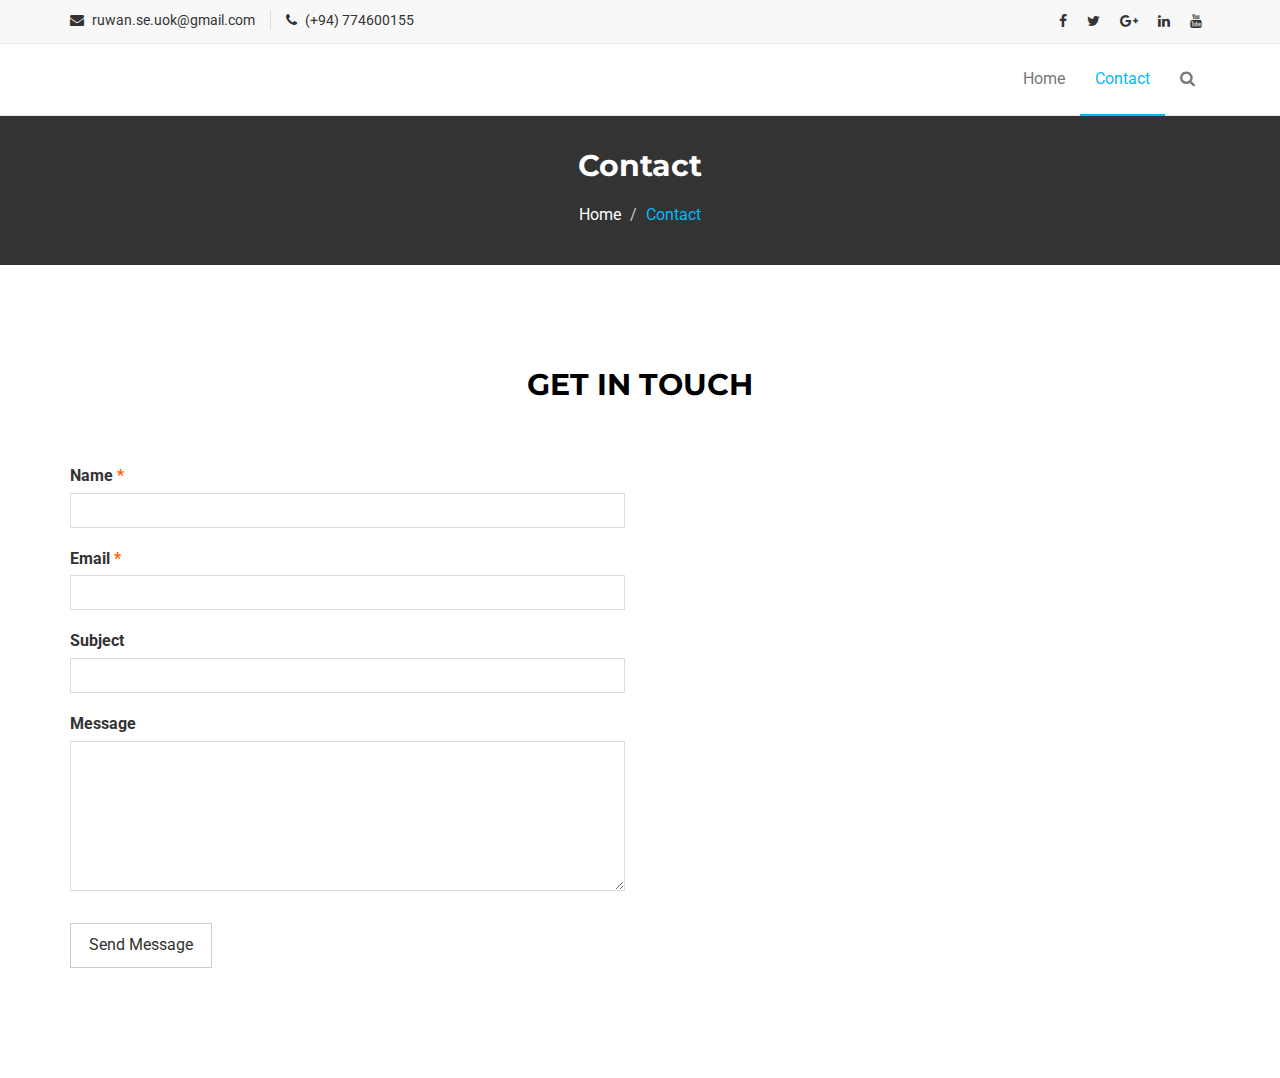
<file: Students Managment System/contact.html>
<!DOCTYPE html>
<html lang="en">
  <head>
    <meta charset="utf-8">
    <meta http-equiv="X-UA-Compatible" content="IE=edge">
    <meta name="viewport" content="width=device-width, initial-scale=1">    
    <title>Varsity | Contact</title>

    <!-- Favicon -->
    <link rel="shortcut icon" href="assets/img/favicon.ico" type="image/x-icon">

    <!-- Font awesome -->
    <link href="assets/css/font-awesome.css" rel="stylesheet">
    <!-- Bootstrap -->
    <link href="assets/css/bootstrap.css" rel="stylesheet">   
    <!-- Slick slider -->
    <link rel="stylesheet" type="text/css" href="assets/css/slick.css">          
    <!-- Fancybox slider -->
    <link rel="stylesheet" href="assets/css/jquery.fancybox.css" type="text/css" media="screen" /> 
    <!-- Theme color -->
    <link id="switcher" href="assets/css/theme-color/default-theme.css" rel="stylesheet">    

    <!-- Main style sheet -->
    <link href="assets/css/style.css" rel="stylesheet">    

   
    <!-- Google Fonts -->
    <link href='https://fonts.googleapis.com/css?family=Montserrat:400,700' rel='stylesheet' type='text/css'>
    <link href='https://fonts.googleapis.com/css?family=Roboto:400,400italic,300,300italic,500,700' rel='stylesheet' type='text/css'>
    

    <!-- HTML5 shim and Respond.js for IE8 support of HTML5 elements and media queries -->
    <!-- WARNING: Respond.js doesn't work if you view the page via file:// -->
    <!--[if lt IE 9]>
      <script src="https://oss.maxcdn.com/html5shiv/3.7.2/html5shiv.min.js"></script>
      <script src="https://oss.maxcdn.com/respond/1.4.2/respond.min.js"></script>
    <![endif]-->

  </head>
  <body>
  
  <!--START SCROLL TOP BUTTON -->
    <a class="scrollToTop" href="#">
      <i class="fa fa-angle-up"></i>      
    </a>
  <!-- END SCROLL TOP BUTTON -->

  <!-- Start header  -->
  <header id="mu-header">
    <div class="container">
      <div class="row">
        <div class="col-lg-12 col-md-12">
          <div class="mu-header-area">
            <div class="row">
              <div class="col-lg-6 col-md-6 col-sm-6 col-xs-6">
                <div class="mu-header-top-left">
                  <div class="mu-top-email">
                    <i class="fa fa-envelope"></i>
                    <span>ruwan.se.uok@gmail.com</span>
                  </div>
                  <div class="mu-top-phone">
                    <i class="fa fa-phone"></i>
                    <span>(+94) 774600155</span>
                  </div>
                </div>
              </div>
              <div class="col-lg-6 col-md-6 col-sm-6 col-xs-6">
                <div class="mu-header-top-right">
                  <nav>
                    <ul class="mu-top-social-nav">
                      <li><a href="#"><span class="fa fa-facebook"></span></a></li>
                      <li><a href="#"><span class="fa fa-twitter"></span></a></li>
                      <li><a href="#"><span class="fa fa-google-plus"></span></a></li>
                      <li><a href="#"><span class="fa fa-linkedin"></span></a></li>
                      <li><a href="#"><span class="fa fa-youtube"></span></a></li>
                    </ul>
                  </nav>
                </div>
              </div>
            </div>
          </div>
        </div>
      </div>
    </div>
  </header>
  <!-- End header  -->
  <!-- Start menu -->
  <section id="mu-menu">
    <nav class="navbar navbar-default" role="navigation">  
      <div class="container">
        <div class="navbar-header">
          <!-- FOR MOBILE VIEW COLLAPSED BUTTON -->
          <button type="button" class="navbar-toggle collapsed" data-toggle="collapse" data-target="#navbar" aria-expanded="false" aria-controls="navbar">
            <span class="sr-only">Toggle navigation</span>
            <span class="icon-bar"></span>
            <span class="icon-bar"></span>
            <span class="icon-bar"></span>
          </button>
          
        </div>
        <div id="navbar" class="navbar-collapse collapse">
          <ul id="top-menu" class="nav navbar-nav navbar-right main-nav">
            <li><a href="index.html">Home</a></li>            
                  
            <li class="active"><a href="contact.html">Contact</a></li>
                          
            <li><a href="#" id="mu-search-icon"><i class="fa fa-search"></i></a></li>
          </ul>                   
        </div><!--/.nav-collapse -->        
      </div>     
    </nav>
  </section>
  <!-- End menu -->
  <!-- Start search box -->
  <div id="mu-search">
    <div class="mu-search-area">      
      <button class="mu-search-close"><span class="fa fa-close"></span></button>
      <div class="container">
        <div class="row">
          <div class="col-md-12">            
            <form class="mu-search-form">
             <input type="search" placeholder="Type Your Keyword(s) & Hit Enter">
            </form>
          </div>
        </div>
      </div>
    </div>
  </div>
  <!-- End search box -->
 <!-- Page breadcrumb -->
 <section id="mu-page-breadcrumb">
   <div class="container">
     <div class="row">
       <div class="col-md-12">
         <div class="mu-page-breadcrumb-area">
           <h2>Contact</h2>
           <ol class="breadcrumb">
            <li><a href="#">Home</a></li>            
            <li class="active">Contact</li>
          </ol>
         </div>
       </div>
     </div>
   </div>
 </section>
 <!-- End breadcrumb -->

 <!-- Start contact  -->
 <section id="mu-contact">
   <div class="container">
     <div class="row">
       <div class="col-md-12">
         <div class="mu-contact-area">
          <!-- start title -->
          <div class="mu-title">
            <h2>Get in Touch</h2>
            
          </div>
          <!-- end title -->
          <!-- start contact content -->
          <div class="mu-contact-content">           
            <div class="row">
              <div class="col-md-6">
                <div class="mu-contact-left">
                  <form class="contactform">                  
                    <p class="comment-form-author">
                      <label for="author">Name <span class="required">*</span></label>
                      <input type="text" required="required" size="30" value="" name="author">
                    </p>
                    <p class="comment-form-email">
                      <label for="email">Email <span class="required">*</span></label>
                      <input type="email" required="required" aria-required="true" value="" name="email">
                    </p>
                    <p class="comment-form-url">
                      <label for="subject">Subject</label>
                      <input type="text" name="subject">  
                    </p>
                    <p class="comment-form-comment">
                      <label for="comment">Message</label>
                      <textarea required="required" aria-required="true" rows="8" cols="45" name="comment"></textarea>
                    </p>                
                    <p class="form-submit">
                      <input type="submit" value="Send Message" class="mu-post-btn" name="submit">
                    </p>        
                  </form>
                </div>
              </div>

            </div>
          </div>
          <!-- end contact content -->
         </div>
       </div>
     </div>
   </div>
 </section>
 <!-- End contact  -->
 

 





  
  <!-- jQuery library -->
  <script src="assets/js/jquery.min.js"></script>  
  <!-- Include all compiled plugins (below), or include individual files as needed -->
  <script src="assets/js/bootstrap.js"></script>   
  <!-- Slick slider -->
  <script type="text/javascript" src="assets/js/slick.js"></script>
  <!-- Counter -->
  <script type="text/javascript" src="assets/js/waypoints.js"></script>
  <script type="text/javascript" src="assets/js/jquery.counterup.js"></script>  
  <!-- Mixit slider -->
  <script type="text/javascript" src="assets/js/jquery.mixitup.js"></script>
  <!-- Add fancyBox -->        
  <script type="text/javascript" src="assets/js/jquery.fancybox.pack.js"></script>

  <!-- Custom js -->
  <script src="assets/js/custom.js"></script> 

  </body>
</html>
</file>
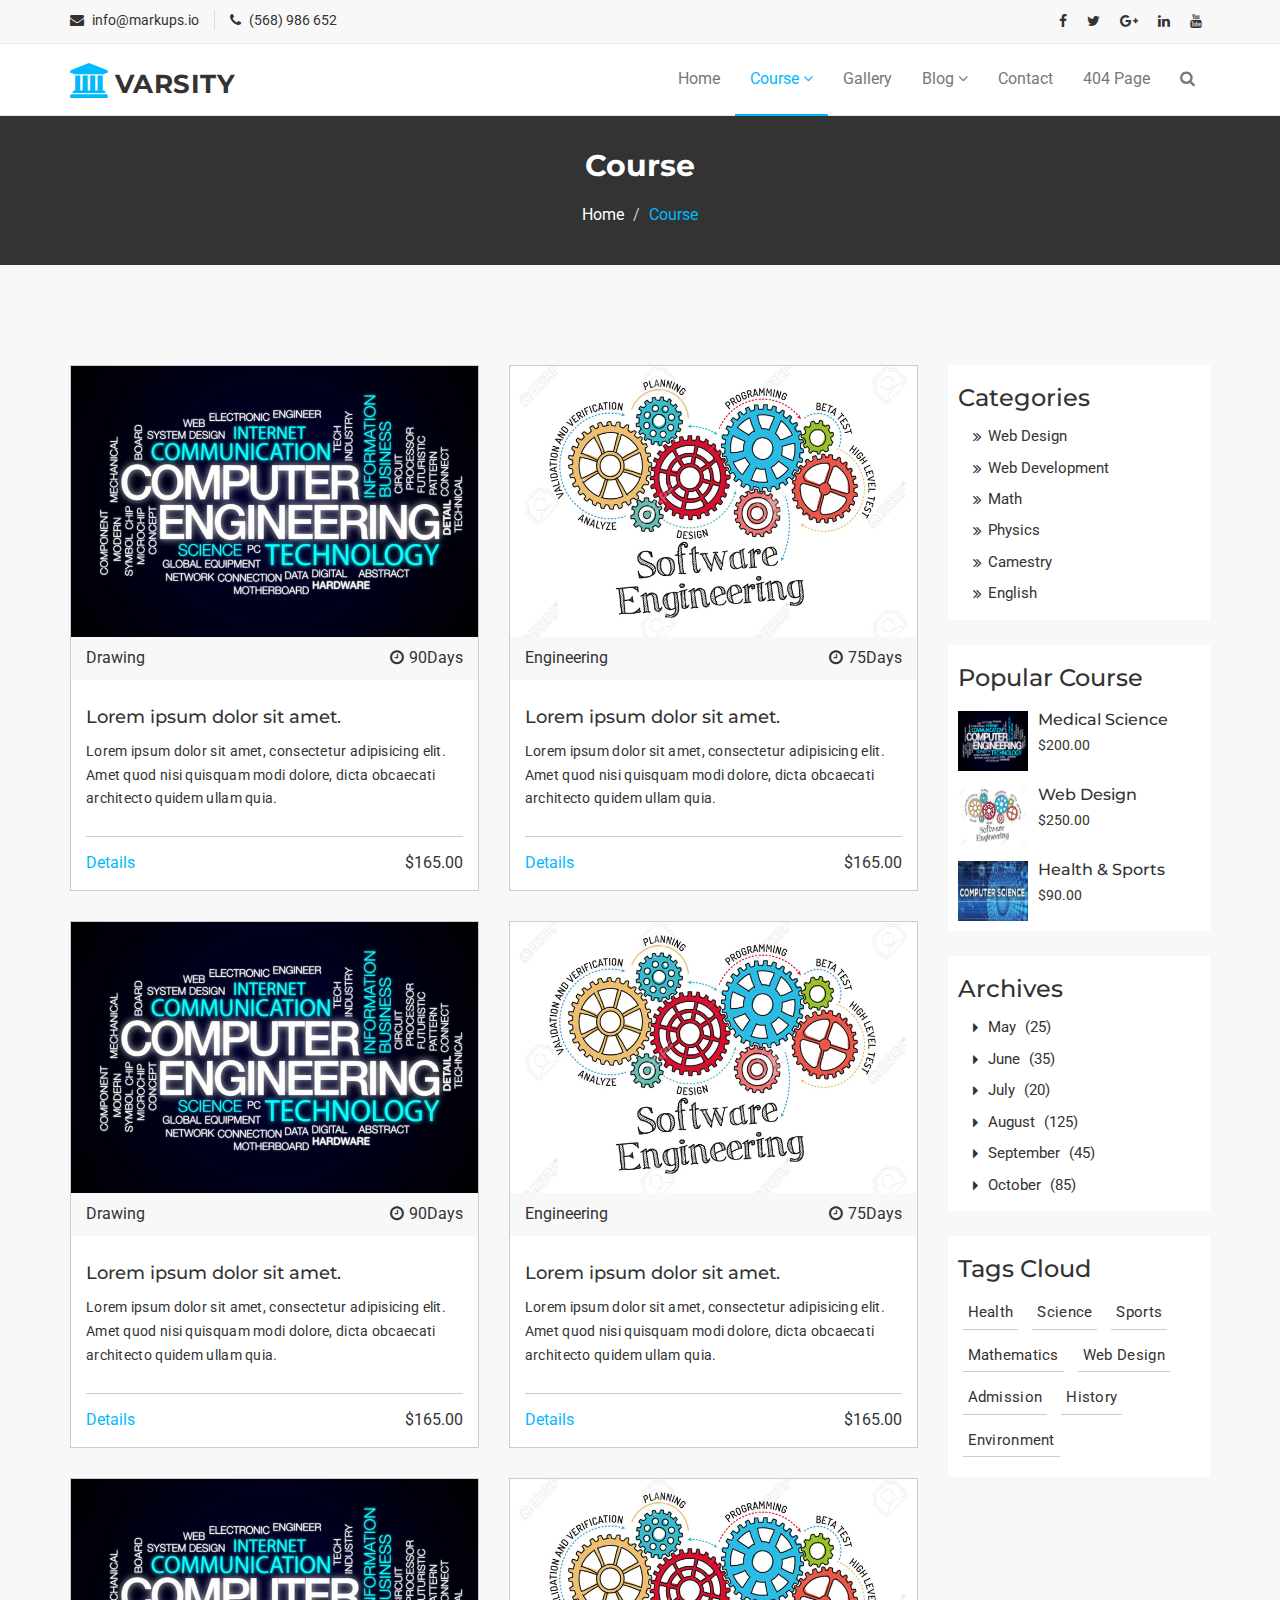
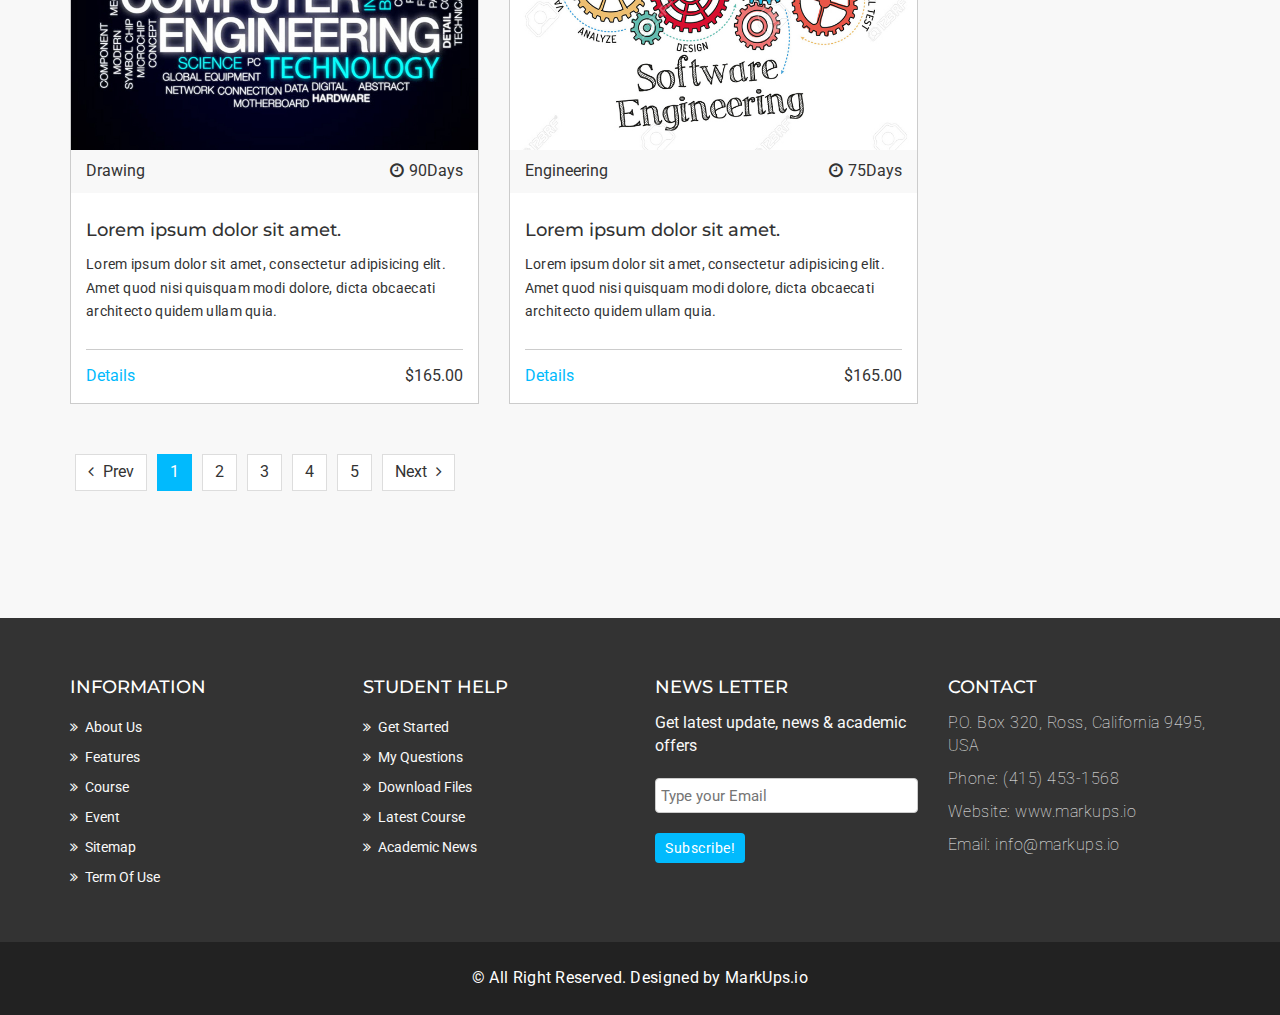
<file: Students Managment System/course.html>
<!DOCTYPE html>
<html lang="en">
  <head>
    <meta charset="utf-8">
    <meta http-equiv="X-UA-Compatible" content="IE=edge">
    <meta name="viewport" content="width=device-width, initial-scale=1">    
    <title>Varsity | Course</title>

    <!-- Favicon -->
    <link rel="shortcut icon" href="assets/img/favicon.ico" type="image/x-icon">

    <!-- Font awesome -->
    <link href="assets/css/font-awesome.css" rel="stylesheet">
    <!-- Bootstrap -->
    <link href="assets/css/bootstrap.css" rel="stylesheet">   
    <!-- Slick slider -->
    <link rel="stylesheet" type="text/css" href="assets/css/slick.css">          
    <!-- Fancybox slider -->
    <link rel="stylesheet" href="assets/css/jquery.fancybox.css" type="text/css" media="screen" /> 
    <!-- Theme color -->
    <link id="switcher" href="assets/css/theme-color/default-theme.css" rel="stylesheet">  

    <!-- Main style sheet -->
    <link href="assets/css/style.css" rel="stylesheet">    

   
    <!-- Google Fonts -->
    <link href='https://fonts.googleapis.com/css?family=Montserrat:400,700' rel='stylesheet' type='text/css'>
    <link href='https://fonts.googleapis.com/css?family=Roboto:400,400italic,300,300italic,500,700' rel='stylesheet' type='text/css'>
    

    <!-- HTML5 shim and Respond.js for IE8 support of HTML5 elements and media queries -->
    <!-- WARNING: Respond.js doesn't work if you view the page via file:// -->
    <!--[if lt IE 9]>
      <script src="https://oss.maxcdn.com/html5shiv/3.7.2/html5shiv.min.js"></script>
      <script src="https://oss.maxcdn.com/respond/1.4.2/respond.min.js"></script>
    <![endif]-->

  </head>
  <body>
  <!--START SCROLL TOP BUTTON -->
    <a class="scrollToTop" href="#">
      <i class="fa fa-angle-up"></i>      
    </a>
  <!-- END SCROLL TOP BUTTON -->

  <!-- Start header  -->
  <header id="mu-header">
    <div class="container">
      <div class="row">
        <div class="col-lg-12 col-md-12">
          <div class="mu-header-area">
            <div class="row">
              <div class="col-lg-6 col-md-6 col-sm-6 col-xs-6">
                <div class="mu-header-top-left">
                  <div class="mu-top-email">
                    <i class="fa fa-envelope"></i>
                    <span>info@markups.io</span>
                  </div>
                  <div class="mu-top-phone">
                    <i class="fa fa-phone"></i>
                    <span>(568) 986 652</span>
                  </div>
                </div>
              </div>
              <div class="col-lg-6 col-md-6 col-sm-6 col-xs-6">
                <div class="mu-header-top-right">
                  <nav>
                    <ul class="mu-top-social-nav">
                      <li><a href="#"><span class="fa fa-facebook"></span></a></li>
                      <li><a href="#"><span class="fa fa-twitter"></span></a></li>
                      <li><a href="#"><span class="fa fa-google-plus"></span></a></li>
                      <li><a href="#"><span class="fa fa-linkedin"></span></a></li>
                      <li><a href="#"><span class="fa fa-youtube"></span></a></li>
                    </ul>
                  </nav>
                </div>
              </div>
            </div>
          </div>
        </div>
      </div>
    </div>
  </header>
  <!-- End header  -->
  <!-- Start menu -->
  <section id="mu-menu">
    <nav class="navbar navbar-default" role="navigation">  
      <div class="container">
        <div class="navbar-header">
          <!-- FOR MOBILE VIEW COLLAPSED BUTTON -->
          <button type="button" class="navbar-toggle collapsed" data-toggle="collapse" data-target="#navbar" aria-expanded="false" aria-controls="navbar">
            <span class="sr-only">Toggle navigation</span>
            <span class="icon-bar"></span>
            <span class="icon-bar"></span>
            <span class="icon-bar"></span>
          </button>
          <!-- LOGO -->              
          <!-- TEXT BASED LOGO -->
          <a class="navbar-brand" href="index.html"><i class="fa fa-university"></i><span>Varsity</span></a>
          <!-- IMG BASED LOGO  -->
          <!-- <a class="navbar-brand" href="index.html"><img src="assets/img/logo.png" alt="logo"></a> -->
        </div>
        <div id="navbar" class="navbar-collapse collapse">
          <ul id="top-menu" class="nav navbar-nav navbar-right main-nav">
            <li><a href="index.html">Home</a></li>            
            <li class="dropdown active">
              <a href="#" class="dropdown-toggle active" data-toggle="dropdown">Course <span class="fa fa-angle-down"></span></a>
              <ul class="dropdown-menu" role="menu">
                <li><a href="course.html">Course Archive</a></li>                
                <li><a href="course-detail.html">Course Detail</a></li>                
              </ul>
            </li>           
            <li><a href="gallery.html">Gallery</a></li>
            <li class="dropdown">
              <a href="#" class="dropdown-toggle" data-toggle="dropdown">Blog <span class="fa fa-angle-down"></span></a>
              <ul class="dropdown-menu" role="menu">
                <li><a href="blog-archive.html">Blog Archive</a></li>                
                <li><a href="blog-single.html">Blog Single</a></li>                
              </ul>
            </li>            
            <li><a href="contact.html">Contact</a></li>
            <li><a href="404.html">404 Page</a></li>               
            <li><a href="#" id="mu-search-icon"><i class="fa fa-search"></i></a></li>
          </ul>                   
        </div><!--/.nav-collapse -->        
      </div>     
    </nav>
  </section>
  <!-- End menu -->
  <!-- Start search box -->
  <div id="mu-search">
    <div class="mu-search-area">      
      <button class="mu-search-close"><span class="fa fa-close"></span></button>
      <div class="container">
        <div class="row">
          <div class="col-md-12">            
            <form class="mu-search-form">
              <input type="search" placeholder="Type Your Keyword(s) & Hit Enter">
            </form>
          </div>
        </div>
      </div>
    </div>
  </div>
  <!-- End search box -->
 <!-- Page breadcrumb -->
 <section id="mu-page-breadcrumb">
   <div class="container">
     <div class="row">
       <div class="col-md-12">
         <div class="mu-page-breadcrumb-area">
           <h2>Course</h2>
           <ol class="breadcrumb">
            <li><a href="#">Home</a></li>            
            <li class="active">Course</li>
          </ol>
         </div>
       </div>
     </div>
   </div>
 </section>
 <!-- End breadcrumb -->
 <section id="mu-course-content">
   <div class="container">
     <div class="row">
       <div class="col-md-12">
         <div class="mu-course-content-area">
            <div class="row">
              <div class="col-md-9">
                <!-- start course content container -->
                <div class="mu-course-container">
                  <div class="row">
                    <div class="col-md-6 col-sm-6">
                    <div class="mu-latest-course-single">
                      <figure class="mu-latest-course-img">
                        <a href="#"><img src="assets/img/courses/1.jpg" alt="img"></a>
                        <figcaption class="mu-latest-course-imgcaption">
                          <a href="#">Drawing</a>
                          <span><i class="fa fa-clock-o"></i>90Days</span>
                        </figcaption>
                      </figure>
                      <div class="mu-latest-course-single-content">
                        <h4><a href="#">Lorem ipsum dolor sit amet.</a></h4>
                        <p>Lorem ipsum dolor sit amet, consectetur adipisicing elit. Amet quod nisi quisquam modi dolore, dicta obcaecati architecto quidem ullam quia.</p>
                        <div class="mu-latest-course-single-contbottom">
                          <a class="mu-course-details" href="#">Details</a>
                          <span class="mu-course-price" href="#">$165.00</span>
                        </div>
                      </div>
                    </div> 
                  </div>                  
                  <div class="col-md-6 col-sm-6">
                    <div class="mu-latest-course-single">
                      <figure class="mu-latest-course-img">
                        <a href="#"><img src="assets/img/courses/2.jpg" alt="img"></a>
                        <figcaption class="mu-latest-course-imgcaption">
                          <a href="#">Engineering </a>
                          <span><i class="fa fa-clock-o"></i>75Days</span>
                        </figcaption>
                      </figure>
                      <div class="mu-latest-course-single-content">
                        <h4><a href="#">Lorem ipsum dolor sit amet.</a></h4>
                        <p>Lorem ipsum dolor sit amet, consectetur adipisicing elit. Amet quod nisi quisquam modi dolore, dicta obcaecati architecto quidem ullam quia.</p>
                        <div class="mu-latest-course-single-contbottom">
                          <a class="mu-course-details" href="#">Details</a>
                          <span class="mu-course-price" href="#">$165.00</span>
                        </div>
                      </div>
                    </div>
                  </div>
                  <div class="col-md-6 col-sm-6">
                    <div class="mu-latest-course-single">
                      <figure class="mu-latest-course-img">
                        <a href="#"><img src="assets/img/courses/1.jpg" alt="img"></a>
                        <figcaption class="mu-latest-course-imgcaption">
                          <a href="#">Drawing</a>
                          <span><i class="fa fa-clock-o"></i>90Days</span>
                        </figcaption>
                      </figure>
                      <div class="mu-latest-course-single-content">
                        <h4><a href="#">Lorem ipsum dolor sit amet.</a></h4>
                        <p>Lorem ipsum dolor sit amet, consectetur adipisicing elit. Amet quod nisi quisquam modi dolore, dicta obcaecati architecto quidem ullam quia.</p>
                        <div class="mu-latest-course-single-contbottom">
                          <a class="mu-course-details" href="#">Details</a>
                          <span class="mu-course-price" href="#">$165.00</span>
                        </div>
                      </div>
                    </div> 
                  </div>                  
                  <div class="col-md-6 col-sm-6">
                    <div class="mu-latest-course-single">
                      <figure class="mu-latest-course-img">
                        <a href="#"><img src="assets/img/courses/2.jpg" alt="img"></a>
                        <figcaption class="mu-latest-course-imgcaption">
                          <a href="#">Engineering </a>
                          <span><i class="fa fa-clock-o"></i>75Days</span>
                        </figcaption>
                      </figure>
                      <div class="mu-latest-course-single-content">
                        <h4><a href="#">Lorem ipsum dolor sit amet.</a></h4>
                        <p>Lorem ipsum dolor sit amet, consectetur adipisicing elit. Amet quod nisi quisquam modi dolore, dicta obcaecati architecto quidem ullam quia.</p>
                        <div class="mu-latest-course-single-contbottom">
                          <a class="mu-course-details" href="#">Details</a>
                          <span class="mu-course-price" href="#">$165.00</span>
                        </div>
                      </div>
                    </div>
                  </div>
                  <div class="col-md-6 col-sm-6">
                    <div class="mu-latest-course-single">
                      <figure class="mu-latest-course-img">
                        <a href="#"><img src="assets/img/courses/1.jpg" alt="img"></a>
                        <figcaption class="mu-latest-course-imgcaption">
                          <a href="#">Drawing</a>
                          <span><i class="fa fa-clock-o"></i>90Days</span>
                        </figcaption>
                      </figure>
                      <div class="mu-latest-course-single-content">
                        <h4><a href="#">Lorem ipsum dolor sit amet.</a></h4>
                        <p>Lorem ipsum dolor sit amet, consectetur adipisicing elit. Amet quod nisi quisquam modi dolore, dicta obcaecati architecto quidem ullam quia.</p>
                        <div class="mu-latest-course-single-contbottom">
                          <a class="mu-course-details" href="#">Details</a>
                          <span class="mu-course-price" href="#">$165.00</span>
                        </div>
                      </div>
                    </div> 
                  </div>                  
                  <div class="col-md-6 col-sm-6">
                    <div class="mu-latest-course-single">
                      <figure class="mu-latest-course-img">
                        <a href="#"><img src="assets/img/courses/2.jpg" alt="img"></a>
                        <figcaption class="mu-latest-course-imgcaption">
                          <a href="#">Engineering </a>
                          <span><i class="fa fa-clock-o"></i>75Days</span>
                        </figcaption>
                      </figure>
                      <div class="mu-latest-course-single-content">
                        <h4><a href="#">Lorem ipsum dolor sit amet.</a></h4>
                        <p>Lorem ipsum dolor sit amet, consectetur adipisicing elit. Amet quod nisi quisquam modi dolore, dicta obcaecati architecto quidem ullam quia.</p>
                        <div class="mu-latest-course-single-contbottom">
                          <a class="mu-course-details" href="#">Details</a>
                          <span class="mu-course-price" href="#">$165.00</span>
                        </div>
                      </div>
                    </div>
                  </div>
                  </div>
                </div>
                <!-- end course content container -->
                <!-- start course pagination -->
                <div class="mu-pagination">
                  <nav>
                    <ul class="pagination">
                      <li>
                        <a href="#" aria-label="Previous">
                          <span class="fa fa-angle-left"></span> Prev 
                        </a>
                      </li>
                      <li class="active"><a href="#">1</a></li>
                      <li><a href="#">2</a></li>
                      <li><a href="#">3</a></li>
                      <li><a href="#">4</a></li>
                      <li><a href="#">5</a></li>
                      <li>
                        <a href="#" aria-label="Next">
                         Next <span class="fa fa-angle-right"></span>
                        </a>
                      </li>
                    </ul>
                  </nav>
                </div>
                <!-- end course pagination -->
              </div>
              <div class="col-md-3">
                <!-- start sidebar -->
                <aside class="mu-sidebar">
                  <!-- start single sidebar -->
                  <div class="mu-single-sidebar">
                    <h3>Categories</h3>
                    <ul class="mu-sidebar-catg">
                      <li><a href="#">Web Design</a></li>
                      <li><a href="">Web Development</a></li>
                      <li><a href="">Math</a></li>
                      <li><a href="">Physics</a></li>
                      <li><a href="">Camestry</a></li>
                      <li><a href="">English</a></li>
                    </ul>
                  </div>
                  <!-- end single sidebar -->
                  <!-- start single sidebar -->
                  <div class="mu-single-sidebar">
                    <h3>Popular Course</h3>
                    <div class="mu-sidebar-popular-courses">
                      <div class="media">
                        <div class="media-left">
                          <a href="#">
                            <img class="media-object" src="assets/img/courses/1.jpg" alt="img">
                          </a>
                        </div>
                        <div class="media-body">
                          <h4 class="media-heading"><a href="#">Medical Science</a></h4>                      
                          <span class="popular-course-price">$200.00</span>
                        </div>
                      </div>
                      <div class="media">
                        <div class="media-left">
                          <a href="#">
                            <img class="media-object" src="assets/img/courses/2.jpg" alt="img">
                          </a>
                        </div>
                        <div class="media-body">
                          <h4 class="media-heading"><a href="#">Web Design</a></h4>                      
                          <span class="popular-course-price">$250.00</span>
                        </div>
                      </div>
                      <div class="media">
                        <div class="media-left">
                          <a href="#">
                            <img class="media-object" src="assets/img/courses/3.jpg" alt="img">
                          </a>
                        </div>
                        <div class="media-body">
                          <h4 class="media-heading"><a href="#">Health & Sports</a></h4>                      
                          <span class="popular-course-price">$90.00</span>
                        </div>
                      </div>
                    </div>
                  </div>
                  <!-- end single sidebar -->
                  <!-- start single sidebar -->
                  <div class="mu-single-sidebar">
                    <h3>Archives</h3>
                    <ul class="mu-sidebar-catg mu-sidebar-archives">
                      <li><a href="#">May <span>(25)</span></a></li>
                      <li><a href="">June <span>(35)</span></a></li>
                      <li><a href="">July <span>(20)</span></a></li>
                      <li><a href="">August <span>(125)</span></a></li>
                      <li><a href="">September <span>(45)</span></a></li>
                      <li><a href="">October <span>(85)</span></a></li>
                    </ul>
                  </div>
                  <!-- end single sidebar -->
                  <!-- start single sidebar -->
                  <div class="mu-single-sidebar">
                    <h3>Tags Cloud</h3>
                    <div class="tag-cloud">
                      <a href="#">Health</a>
                      <a href="#">Science</a>
                      <a href="#">Sports</a>
                      <a href="#">Mathematics</a>
                      <a href="#">Web Design</a>
                      <a href="#">Admission</a>
                      <a href="#">History</a>
                      <a href="#">Environment</a>
                    </div>
                  </div>
                  <!-- end single sidebar -->
                </aside>
                <!-- / end sidebar -->
             </div>
           </div>
         </div>
       </div>
     </div>
   </div>
 </section>

  <!-- Start footer -->
  <footer id="mu-footer">
    <!-- start footer top -->
    <div class="mu-footer-top">
      <div class="container">
        <div class="mu-footer-top-area">
          <div class="row">
            <div class="col-lg-3 col-md-3 col-sm-3">
              <div class="mu-footer-widget">
                <h4>Information</h4>
                <ul>
                  <li><a href="#">About Us</a></li>
                  <li><a href="">Features</a></li>
                  <li><a href="">Course</a></li>
                  <li><a href="">Event</a></li>
                  <li><a href="">Sitemap</a></li>
                  <li><a href="">Term Of Use</a></li>
                </ul>
              </div>
            </div>
            <div class="col-lg-3 col-md-3 col-sm-3">
              <div class="mu-footer-widget">
                <h4>Student Help</h4>
                <ul>
                  <li><a href="">Get Started</a></li>
                  <li><a href="#">My Questions</a></li>
                  <li><a href="">Download Files</a></li>
                  <li><a href="">Latest Course</a></li>
                  <li><a href="">Academic News</a></li>                  
                </ul>
              </div>
            </div>
            <div class="col-lg-3 col-md-3 col-sm-3">
              <div class="mu-footer-widget">
                <h4>News letter</h4>
                <p>Get latest update, news & academic offers</p>
                <form class="mu-subscribe-form">
                  <input type="email" placeholder="Type your Email">
                  <button class="mu-subscribe-btn" type="submit">Subscribe!</button>
                </form>               
              </div>
            </div>
            <div class="col-lg-3 col-md-3 col-sm-3">
              <div class="mu-footer-widget">
                <h4>Contact</h4>
                <address>
                  <p>P.O. Box 320, Ross, California 9495, USA</p>
                  <p>Phone: (415) 453-1568 </p>
                  <p>Website: www.markups.io</p>
                  <p>Email: info@markups.io</p>
                </address>
              </div>
            </div>
          </div>
        </div>
      </div>
    </div>
    <!-- end footer top -->
    <!-- start footer bottom -->
    <div class="mu-footer-bottom">
      <div class="container">
        <div class="mu-footer-bottom-area">
          <p>&copy; All Right Reserved. Designed by <a href="http://www.markups.io/" rel="nofollow">MarkUps.io</a></p>
        </div>
      </div>
    </div>
    <!-- end footer bottom -->
  </footer>
  <!-- End footer -->





  
  <!-- jQuery library -->
  <script src="assets/js/jquery.min.js"></script>  
  <!-- Include all compiled plugins (below), or include individual files as needed -->
  <script src="assets/js/bootstrap.js"></script>   
  <!-- Slick slider -->
  <script type="text/javascript" src="assets/js/slick.js"></script>
  <!-- Counter -->
  <script type="text/javascript" src="assets/js/waypoints.js"></script>
  <script type="text/javascript" src="assets/js/jquery.counterup.js"></script>  
  <!-- Mixit slider -->
  <script type="text/javascript" src="assets/js/jquery.mixitup.js"></script>
  <!-- Add fancyBox -->        
  <script type="text/javascript" src="assets/js/jquery.fancybox.pack.js"></script>

  <!-- Custom js -->
  <script src="assets/js/custom.js"></script> 

  </body>
</html>
</file>
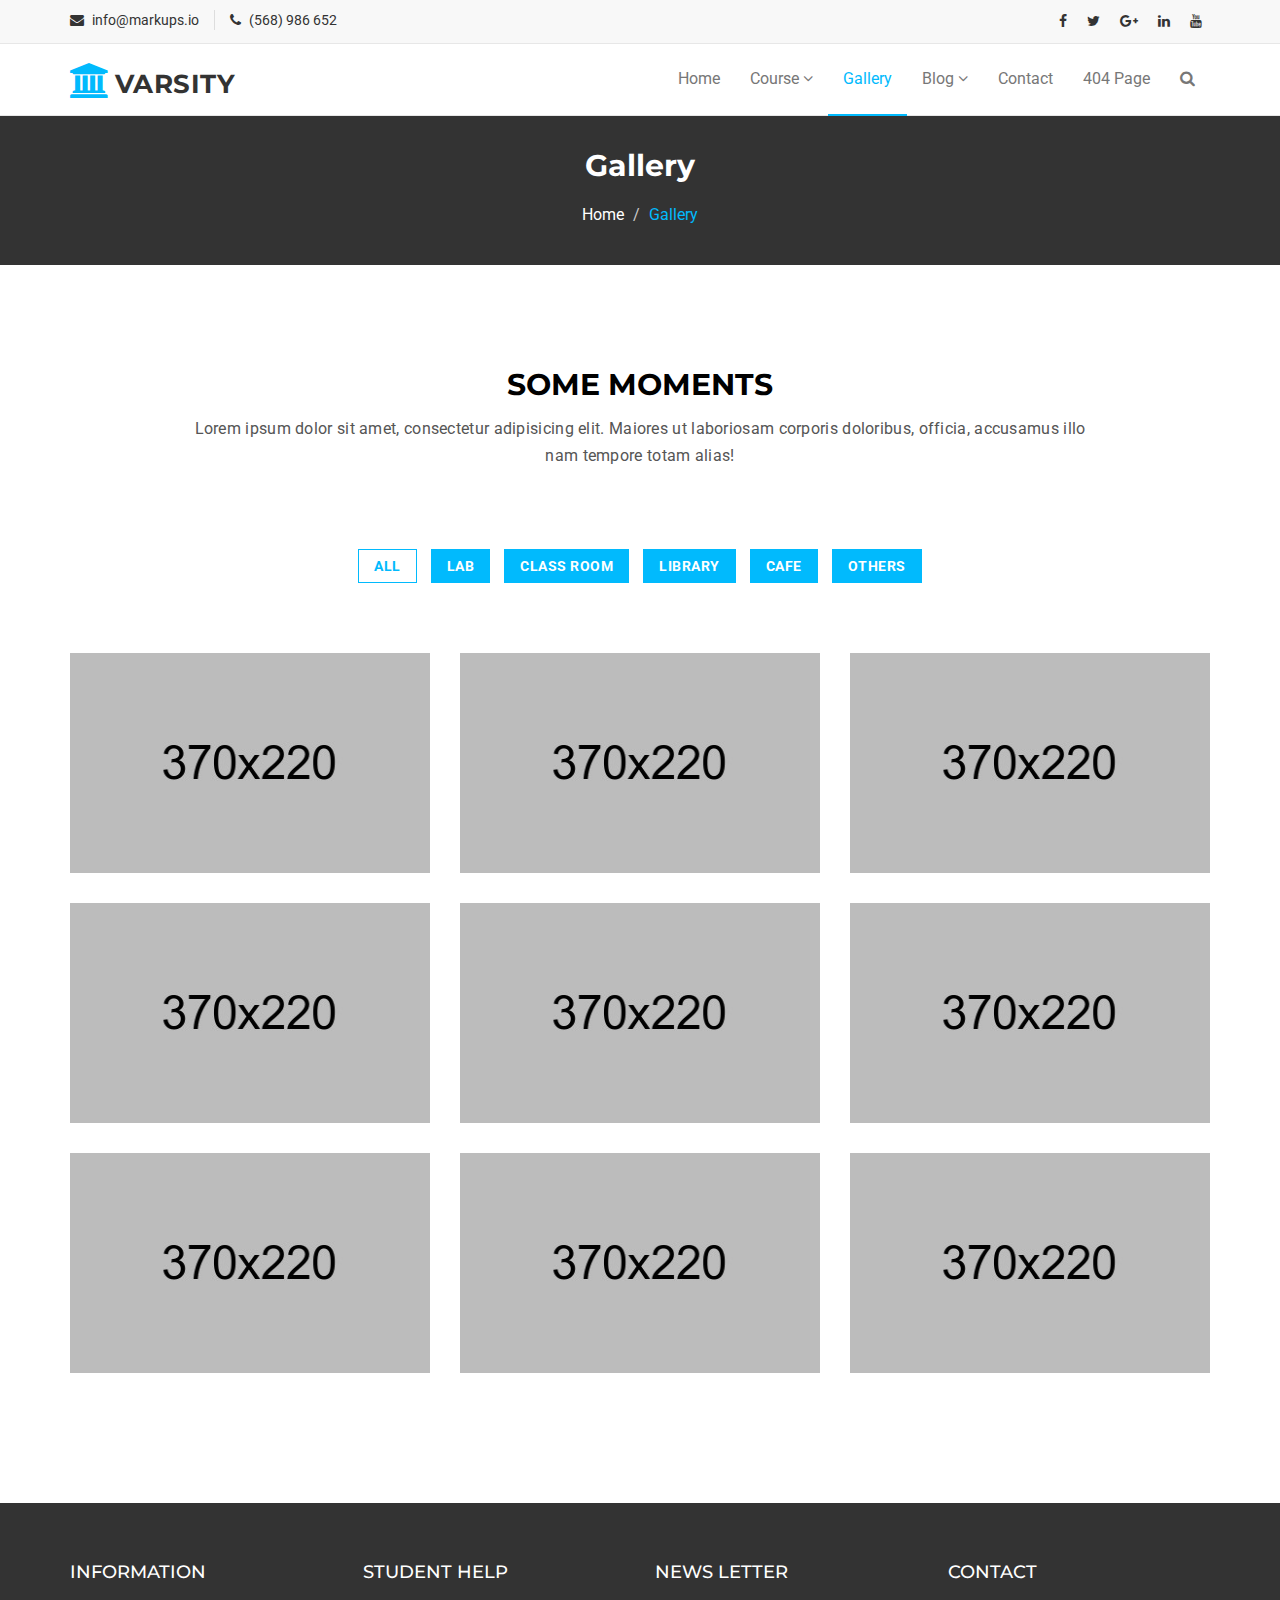
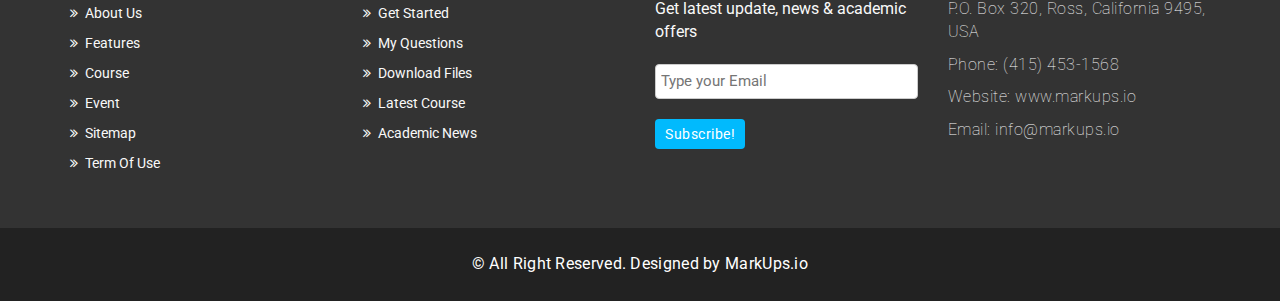
<file: Students Managment System/gallery.html>
<!DOCTYPE html>
<html lang="en">
  <head>
    <meta charset="utf-8">
    <meta http-equiv="X-UA-Compatible" content="IE=edge">
    <meta name="viewport" content="width=device-width, initial-scale=1">    
    <title>Varsity | Gallery</title>

    <!-- Favicon -->
    <link rel="shortcut icon" href="assets/img/favicon.ico" type="image/x-icon">

    <!-- Font awesome -->
    <link href="assets/css/font-awesome.css" rel="stylesheet">
    <!-- Bootstrap -->
    <link href="assets/css/bootstrap.css" rel="stylesheet">   
    <!-- Slick slider -->
    <link rel="stylesheet" type="text/css" href="assets/css/slick.css">          
    <!-- Fancybox slider -->
    <link rel="stylesheet" href="assets/css/jquery.fancybox.css" type="text/css" media="screen" /> 
    <!-- Theme color -->
    <link id="switcher" href="assets/css/theme-color/default-theme.css" rel="stylesheet">  

    <!-- Main style sheet -->
    <link href="assets/css/style.css" rel="stylesheet">    

   
    <!-- Google Fonts -->
    <link href='https://fonts.googleapis.com/css?family=Montserrat:400,700' rel='stylesheet' type='text/css'>
    <link href='https://fonts.googleapis.com/css?family=Roboto:400,400italic,300,300italic,500,700' rel='stylesheet' type='text/css'>
    

    <!-- HTML5 shim and Respond.js for IE8 support of HTML5 elements and media queries -->
    <!-- WARNING: Respond.js doesn't work if you view the page via file:// -->
    <!--[if lt IE 9]>
      <script src="https://oss.maxcdn.com/html5shiv/3.7.2/html5shiv.min.js"></script>
      <script src="https://oss.maxcdn.com/respond/1.4.2/respond.min.js"></script>
    <![endif]-->

  </head>
  <body> 
  <!--START SCROLL TOP BUTTON -->
    <a class="scrollToTop" href="#">
      <i class="fa fa-angle-up"></i>      
    </a>
  <!-- END SCROLL TOP BUTTON -->

  <!-- Start header  -->
  <header id="mu-header">
    <div class="container">
      <div class="row">
        <div class="col-lg-12 col-md-12">
          <div class="mu-header-area">
            <div class="row">
              <div class="col-lg-6 col-md-6 col-sm-6 col-xs-6">
                <div class="mu-header-top-left">
                  <div class="mu-top-email">
                    <i class="fa fa-envelope"></i>
                    <span>info@markups.io</span>
                  </div>
                  <div class="mu-top-phone">
                    <i class="fa fa-phone"></i>
                    <span>(568) 986 652</span>
                  </div>
                </div>
              </div>
              <div class="col-lg-6 col-md-6 col-sm-6 col-xs-6">
                <div class="mu-header-top-right">
                  <nav>
                    <ul class="mu-top-social-nav">
                      <li><a href="#"><span class="fa fa-facebook"></span></a></li>
                      <li><a href="#"><span class="fa fa-twitter"></span></a></li>
                      <li><a href="#"><span class="fa fa-google-plus"></span></a></li>
                      <li><a href="#"><span class="fa fa-linkedin"></span></a></li>
                      <li><a href="#"><span class="fa fa-youtube"></span></a></li>
                    </ul>
                  </nav>
                </div>
              </div>
            </div>
          </div>
        </div>
      </div>
    </div>
  </header>
  <!-- End header  -->
  <!-- Start menu -->
  <section id="mu-menu">
    <nav class="navbar navbar-default" role="navigation">  
      <div class="container">
        <div class="navbar-header">
          <!-- FOR MOBILE VIEW COLLAPSED BUTTON -->
          <button type="button" class="navbar-toggle collapsed" data-toggle="collapse" data-target="#navbar" aria-expanded="false" aria-controls="navbar">
            <span class="sr-only">Toggle navigation</span>
            <span class="icon-bar"></span>
            <span class="icon-bar"></span>
            <span class="icon-bar"></span>
          </button>
          <!-- LOGO -->              
          <!-- TEXT BASED LOGO -->
          <a class="navbar-brand" href="index.html"><i class="fa fa-university"></i><span>Varsity</span></a>
          <!-- IMG BASED LOGO  -->
          <!-- <a class="navbar-brand" href="index.html"><img src="assets/img/logo.png" alt="logo"></a> -->
        </div>
        <div id="navbar" class="navbar-collapse collapse">
         <ul id="top-menu" class="nav navbar-nav navbar-right main-nav">
            <li><a href="index.html">Home</a></li>            
            <li class="dropdown">
              <a href="#" class="dropdown-toggle" data-toggle="dropdown">Course <span class="fa fa-angle-down"></span></a>
              <ul class="dropdown-menu" role="menu">
                <li><a href="course.html">Course Archive</a></li>                
                <li><a href="course-detail.html">Course Detail</a></li>                
              </ul>
            </li>           
            <li class="active"><a href="gallery.html">Gallery</a></li>
            <li class="dropdown">
              <a href="#" class="dropdown-toggle" data-toggle="dropdown">Blog <span class="fa fa-angle-down"></span></a>
              <ul class="dropdown-menu" role="menu">
                <li><a href="blog-archive.html">Blog Archive</a></li>                
                <li><a href="blog-single.html">Blog Single</a></li>                
              </ul>
            </li>            
            <li><a href="contact.html">Contact</a></li>
            <li><a href="404.html">404 Page</a></li>               
            <li><a href="#" id="mu-search-icon"><i class="fa fa-search"></i></a></li>
          </ul>                    
        </div><!--/.nav-collapse -->        
      </div>     
    </nav>
  </section>
  <!-- End menu -->
  <!-- Start search box -->
  <div id="mu-search">
    <div class="mu-search-area">      
      <button class="mu-search-close"><span class="fa fa-close"></span></button>
      <div class="container">
        <div class="row">
          <div class="col-md-12">            
            <form class="mu-search-form">
              <input type="search" placeholder="Type Your Keyword(s) & Hit Enter">
            </form>
          </div>
        </div>
      </div>
    </div>
  </div>
  <!-- End search box -->
 <!-- Page breadcrumb -->
 <section id="mu-page-breadcrumb">
   <div class="container">
     <div class="row">
       <div class="col-md-12">
         <div class="mu-page-breadcrumb-area">
           <h2>Gallery</h2>
           <ol class="breadcrumb">
            <li><a href="#">Home</a></li>            
            <li class="active">Gallery</li>
          </ol>
         </div>
       </div>
     </div>
   </div>
 </section>
 <!-- End breadcrumb -->
 <!-- Start gallery  -->
 <section id="mu-gallery">
   <div class="container">
     <div class="row">
       <div class="col-md-12">
         <div class="mu-gallery-area">
          <!-- start title -->
          <div class="mu-title">
            <h2>Some Moments</h2>
            <p>Lorem ipsum dolor sit amet, consectetur adipisicing elit. Maiores ut laboriosam corporis doloribus, officia, accusamus illo nam tempore totam alias!</p>
          </div>
          <!-- end title -->
          <!-- start gallery content -->
          <div class="mu-gallery-content">
            <!-- Start gallery menu -->
            <div class="mu-gallery-top">              
              <ul>
                <li class="filter active" data-filter="all">All</li>
                <li class="filter" data-filter=".lab">Lab</li>
                <li class="filter" data-filter=".classroom">Class Room</li>
                <li class="filter" data-filter=".library">Library</li>
                <li class="filter" data-filter=".cafe">Cafe</li>
                <li class="filter" data-filter=".others">Others</li>
              </ul>
            </div>
            <!-- End gallery menu -->
            <div class="mu-gallery-body">
              <ul id="mixit-container" class="row">
                <!-- start single gallery image -->
                <li class="col-md-4 col-sm-6 col-xs-12 mix lab">
                  <div class="mu-single-gallery">                  
                    <div class="mu-single-gallery-item">
                      <div class="mu-single-gallery-img">
                        <a href="#"><img alt="img" src="assets/img/gallery/small/1.jpg"></a>
                      </div>
                      <div class="mu-single-gallery-info">
                        <div class="mu-single-gallery-info-inner">
                          <h4>Image Title</h4>
                          <p>Web Design</p>
                          <a href="assets/img/gallery/big/1.jpg" data-fancybox-group="gallery" class="fancybox"><span class="fa fa-eye"></span></a>
                          <a href="#" class="aa-link"><span class="fa fa-link"></span></a>
                        </div>
                      </div>                  
                    </div>
                  </div>
                </li>
                <!-- start single gallery image -->
               <li class="col-md-4 col-sm-6 col-xs-12 mix library">
                  <div class="mu-single-gallery">                  
                    <div class="mu-single-gallery-item">
                      <div class="mu-single-gallery-img">
                        <a href="#"><img alt="img" src="assets/img/gallery/small/2.jpg"></a>
                      </div>
                       <div class="mu-single-gallery-info">
                        <div class="mu-single-gallery-info-inner">
                          <h4>Image Title</h4>
                          <p>Animation</p>
                          <a href="assets/img/gallery/big/2.jpg" data-fancybox-group="gallery" class="fancybox"><span class="fa fa-eye"></span></a>
                          <a href="#" class="aa-link"><span class="fa fa-link"></span></a>
                        </div>
                      </div> 
                    </div>
                  </div>
               </li>
                <!-- start single gallery image -->
                <li class="col-md-4 col-sm-6 col-xs-12 mix lab">
                  <div class="mu-single-gallery">                  
                    <div class="mu-single-gallery-item">
                      <div class="mu-single-gallery-img">
                        <a href="#"><img alt="img" src="assets/img/gallery/small/3.jpg"></a>
                      </div>
                      <div class="mu-single-gallery-info">
                        <div class="mu-single-gallery-info-inner">
                          <h4>Image Title</h4>
                          <p>Math</p>
                          <a href="assets/img/gallery/big/3.jpg" data-fancybox-group="gallery" class="fancybox"><span class="fa fa-eye"></span></a>
                          <a href="#" class="aa-link"><span class="fa fa-link"></span></a>
                        </div>
                      </div>
                    </div>
                  </div>
                </li>
                <!-- start single gallery image -->
                <li class="col-md-4 col-sm-6 col-xs-12 mix classroom">
                  <div class="mu-single-gallery">                  
                    <div class="mu-single-gallery-item">
                      <div class="mu-single-gallery-img">
                        <a href="#"><img alt="img" src="assets/img/gallery/small/4.jpg"></a>
                      </div>
                       <div class="mu-single-gallery-info">
                        <div class="mu-single-gallery-info-inner">
                          <h4>Image Title</h4>
                          <p>English</p>
                          <a href="assets/img/gallery/big/4.jpg" data-fancybox-group="gallery" class="fancybox"><span class="fa fa-eye"></span></a>
                          <a href="#" class="aa-link"><span class="fa fa-link"></span></a>
                        </div>
                      </div>
                    </div>
                  </div>
                </li>
                <!-- start single gallery image -->
                <li class="col-md-4 col-sm-6 col-xs-12 mix others">
                  <div class="mu-single-gallery">                  
                    <div class="mu-single-gallery-item">
                      <div class="mu-single-gallery-img">
                        <a href="#"><img alt="img" src="assets/img/gallery/small/5.jpg"></a>
                      </div>
                      <div class="mu-single-gallery-info">
                        <div class="mu-single-gallery-info-inner">
                          <h4>Image Title</h4>
                          <p>Graphics</p>
                          <a href="assets/img/gallery/big/5.jpg" data-fancybox-group="gallery" class="fancybox"><span class="fa fa-eye"></span></a>
                          <a href="#" class="aa-link"><span class="fa fa-link"></span></a>
                        </div>
                      </div>
                    </div>
                  </div>
                </li>
                <!-- start single gallery image -->
                <li class="col-md-4 col-sm-6 col-xs-12 mix cafe">
                  <div class="mu-single-gallery">                  
                    <div class="mu-single-gallery-item">
                      <div class="mu-single-gallery-img">
                        <a href="#"><img alt="img" src="assets/img/gallery/small/6.jpg"></a>
                      </div>
                       <div class="mu-single-gallery-info">
                        <div class="mu-single-gallery-info-inner">
                          <h4>Image Title</h4>
                          <p>Health</p>
                          <a href="assets/img/gallery/big/6.jpg" data-fancybox-group="gallery" class="fancybox"><span class="fa fa-eye"></span></a>
                          <a href="#" class="aa-link"><span class="fa fa-link"></span></a>
                        </div>
                      </div>
                    </div>
                  </div>
                </li>
                <!-- start single gallery image -->
                <li class="col-md-4 col-sm-6 col-xs-12 mix others">
                  <div class="mu-single-gallery">                  
                    <div class="mu-single-gallery-item">
                      <div class="mu-single-gallery-img">
                        <a href="#"><img alt="img" src="assets/img/gallery/small/7.jpg"></a>
                      </div>
                      <div class="mu-single-gallery-info">
                        <div class="mu-single-gallery-info-inner">
                          <h4>Image Title</h4>
                          <p>Sports</p>
                          <a href="assets/img/gallery/big/7.jpg" data-fancybox-group="gallery" class="fancybox"><span class="fa fa-eye"></span></a>
                          <a href="#" class="aa-link"><span class="fa fa-link"></span></a>
                        </div>
                      </div>             
                    </div>
                  </div> 
                </li>
                 <!-- start single gallery image -->
                <li class="col-md-4 col-sm-6 col-xs-12 mix library">
                  <div class="mu-single-gallery">                  
                    <div class="mu-single-gallery-item">
                      <div class="mu-single-gallery-img">
                        <a href="#"><img alt="img" src="assets/img/gallery/small/8.jpg"></a>
                      </div>
                       <div class="mu-single-gallery-info">
                        <div class="mu-single-gallery-info-inner">
                          <h4>Image Title</h4>
                          <p>Health</p>
                          <a href="assets/img/gallery/big/8.jpg" data-fancybox-group="gallery" class="fancybox"><span class="fa fa-eye"></span></a>
                          <a href="#" class="aa-link"><span class="fa fa-link"></span></a>
                        </div>
                      </div>
                    </div>
                  </div>
                </li>
                <!-- start single gallery image -->
                <li class="col-md-4 col-sm-6 col-xs-12 mix lab">
                  <div class="mu-single-gallery">                  
                    <div class="mu-single-gallery-item">
                      <div class="mu-single-gallery-img">
                        <a href="#"><img alt="img" src="assets/img/gallery/small/9.jpg"></a>
                      </div>
                      <div class="mu-single-gallery-info">
                        <div class="mu-single-gallery-info-inner">
                          <h4>Image Title</h4>
                          <p>Sports</p>
                          <a href="assets/img/gallery/big/9.jpg" data-fancybox-group="gallery" class="fancybox"><span class="fa fa-eye"></span></a>
                          <a href="#" class="aa-link"><span class="fa fa-link"></span></a>
                        </div>
                      </div>             
                    </div>
                  </div> 
                </li>
              </ul>            
            </div>
          </div>
          <!-- end gallery content -->
         </div>
       </div>
     </div>
   </div>
 </section>
 <!-- End gallery  -->
 

  <!-- Start footer -->
  <footer id="mu-footer">
    <!-- start footer top -->
    <div class="mu-footer-top">
      <div class="container">
        <div class="mu-footer-top-area">
          <div class="row">
            <div class="col-lg-3 col-md-3 col-sm-3">
              <div class="mu-footer-widget">
                <h4>Information</h4>
                <ul>
                  <li><a href="#">About Us</a></li>
                  <li><a href="">Features</a></li>
                  <li><a href="">Course</a></li>
                  <li><a href="">Event</a></li>
                  <li><a href="">Sitemap</a></li>
                  <li><a href="">Term Of Use</a></li>
                </ul>
              </div>
            </div>
            <div class="col-lg-3 col-md-3 col-sm-3">
              <div class="mu-footer-widget">
                <h4>Student Help</h4>
                <ul>
                  <li><a href="">Get Started</a></li>
                  <li><a href="#">My Questions</a></li>
                  <li><a href="">Download Files</a></li>
                  <li><a href="">Latest Course</a></li>
                  <li><a href="">Academic News</a></li>                  
                </ul>
              </div>
            </div>
            <div class="col-lg-3 col-md-3 col-sm-3">
              <div class="mu-footer-widget">
                <h4>News letter</h4>
                <p>Get latest update, news & academic offers</p>
                <form class="mu-subscribe-form">
                  <input type="email" placeholder="Type your Email">
                  <button class="mu-subscribe-btn" type="submit">Subscribe!</button>
                </form>               
              </div>
            </div>
            <div class="col-lg-3 col-md-3 col-sm-3">
              <div class="mu-footer-widget">
                <h4>Contact</h4>
                <address>
                  <p>P.O. Box 320, Ross, California 9495, USA</p>
                  <p>Phone: (415) 453-1568 </p>
                  <p>Website: www.markups.io</p>
                  <p>Email: info@markups.io</p>
                </address>
              </div>
            </div>
          </div>
        </div>
      </div>
    </div>
    <!-- end footer top -->
    <!-- start footer bottom -->
    <div class="mu-footer-bottom">
      <div class="container">
        <div class="mu-footer-bottom-area">
          <p>&copy; All Right Reserved. Designed by <a href="http://www.markups.io/" rel="nofollow">MarkUps.io</a></p>
        </div>
      </div>
    </div>
    <!-- end footer bottom -->
  </footer>
  <!-- End footer -->





  
  <!-- jQuery library -->
  <script src="assets/js/jquery.min.js"></script>  
  <!-- Include all compiled plugins (below), or include individual files as needed -->
  <script src="assets/js/bootstrap.js"></script>   
  <!-- Slick slider -->
  <script type="text/javascript" src="assets/js/slick.js"></script>
  <!-- Counter -->
  <script type="text/javascript" src="assets/js/waypoints.js"></script>
  <script type="text/javascript" src="assets/js/jquery.counterup.js"></script>  
  <!-- Mixit slider -->
  <script type="text/javascript" src="assets/js/jquery.mixitup.js"></script>
  <!-- Add fancyBox -->        
  <script type="text/javascript" src="assets/js/jquery.fancybox.pack.js"></script>

  <!-- Custom js -->
  <script src="assets/js/custom.js"></script> 

  </body>
</html>
</file>
<file: Students Managment System/assets/css/theme-color/default-theme.css>
/*=======================================
Template Design By MarkUps.
Author URI : http://www.markups.io/
========================================*/
.scrollToTop {
  background-color: #01bafd;
  border: 2px solid #01bafd;
}

.mu-read-more-btn:hover, .mu-read-more-btn:focus {
  background-color: #01bafd;
  border-color: #01bafd;
}

.mu-post-btn:hover, .mu-post-btn:focus {
  background-color: #01bafd;
  border-color: #01bafd;
}

#mu-header .mu-header-area .mu-header-top-right .mu-top-social-nav li a:hover, #mu-header .mu-header-area .mu-header-top-right .mu-top-social-nav li a:focus {
  color: #01bafd;
}

#mu-menu .navbar-header .navbar-brand i {
  color: #01bafd;
}
#mu-menu .navbar-default .navbar-nav li > a:hover, #mu-menu .navbar-default .navbar-nav li > a:focus {
  border-color: #01bafd;
  color: #01bafd;
}
#mu-menu .navbar-default .navbar-nav li .dropdown-menu {
  border-top: 2px solid #01bafd;
}
#mu-menu .navbar-default .navbar-nav li .dropdown-menu li a:hover, #mu-menu .navbar-default .navbar-nav li .dropdown-menu li a:focus {
  background-color: #01bafd;
}
#mu-menu .navbar-default .navbar-nav .open a:hover, #mu-menu .navbar-default .navbar-nav .open a:focus {
  background-color: #01bafd;
}

#mu-menu .navbar-default .navbar-nav > .active > a, #mu-menu .navbar-default .navbar-nav > .active > a:hover, #mu-menu .navbar-default .navbar-nav > .active > a:focus {
  color: #01bafd;
  border-bottom: 2px solid #01bafd;
  background-color: transparent;
}

#mu-search .mu-search-area .mu-search-close {
  background-color: #01bafd;
}

#mu-slider .mu-slider-single .mu-slider-content span {
  background-color: #01bafd;
}
#mu-slider .slick-prev,
#mu-slider .slick-next {
  background-color: #01bafd;
}

#mu-features .mu-features-area .mu-features-content .mu-single-feature span {
  color: #01bafd;
  border: 1px solid #01bafd;
}
#mu-features .mu-features-area .mu-features-content .mu-single-feature a:hover, #mu-features .mu-features-area .mu-features-content .mu-single-feature a:focus {
  color: #01bafd;
  border-color: #01bafd;
}

#mu-latest-courses .mu-latest-courses-area .mu-latest-courses-content .slick-dots .slick-active {
  background-color: #01bafd;
}

.mu-latest-course-single .mu-latest-course-img .mu-latest-course-imgcaption a:hover, .mu-latest-course-single .mu-latest-course-img .mu-latest-course-imgcaption a:focus {
  color: #01bafd;
}
.mu-latest-course-single .mu-latest-course-single-content h4 a:hover, .mu-latest-course-single .mu-latest-course-single-content h4 a:focus {
  color: #01bafd;
}
.mu-latest-course-single .mu-latest-course-single-content .mu-latest-course-single-contbottom .mu-course-details {
  color: #01bafd;
}

#mu-our-teacher .mu-our-teacher-area .mu-our-teacher-content .mu-our-teacher-single .mu-our-teacher-img .mu-our-teacher-social {
  background-color: #01bafd;
}
#mu-our-teacher .mu-our-teacher-area .mu-our-teacher-content .mu-our-teacher-single .mu-our-teacher-img .mu-our-teacher-social a:hover, #mu-our-teacher .mu-our-teacher-area .mu-our-teacher-content .mu-our-teacher-single .mu-our-teacher-img .mu-our-teacher-social a:focus {
  color: #01bafd;
}

#mu-testimonial .mu-testimonial-area .mu-testimonial-content .mu-testimonial-item .mu-testimonial-info span {
  color: #01bafd;
}
#mu-testimonial .mu-testimonial-area .mu-testimonial-content .slick-dots .slick-active {
  background-color: #01bafd;
}

.mu-blog-single-item .mu-blog-single-img .mu-blog-caption h3 a:hover {
  color: #01bafd;
}
.mu-blog-single-item .mu-blog-meta a:hover, .mu-blog-single-item .mu-blog-meta a:focus {
  color: #01bafd;
}
.mu-blog-single-item .mu-blog-description a:hover, .mu-blog-single-item .mu-blog-description a:focus {
  border-color: #01bafd;
}

#mu-page-breadcrumb .mu-page-breadcrumb-area .breadcrumb .active {
  color: #01bafd;
}

#mu-course-content {
  background-color: #f8f8f8;
  display: inline;
  float: left;
  padding: 100px 0;
  width: 100%;
}
#mu-course-content .mu-course-content-area {
  display: inline;
  float: left;
  width: 100%;
}
#mu-course-content .mu-course-content-area .mu-course-container {
  display: inline;
  float: left;
  width: 100%;
}
#mu-course-content .mu-course-content-area .mu-course-container .mu-latest-course-single {
  border: 1px solid #ccc;
  margin-bottom: 30px;
}
#mu-course-content .mu-course-content-area .mu-sidebar .mu-single-sidebar .mu-sidebar-catg li a:hover, #mu-course-content .mu-course-content-area .mu-sidebar .mu-single-sidebar .mu-sidebar-catg li a:focus {
  color: #01bafd;
}
#mu-course-content .mu-course-content-area .mu-sidebar .mu-single-sidebar .mu-sidebar-popular-courses .media .media-body .media-heading a:hover, #mu-course-content .mu-course-content-area .mu-sidebar .mu-single-sidebar .mu-sidebar-popular-courses .media .media-body .media-heading a:focus {
  color: #01bafd;
}
#mu-course-content .mu-course-content-area .mu-sidebar .mu-single-sidebar .tag-cloud a:hover, #mu-course-content .mu-course-content-area .mu-sidebar .mu-single-sidebar .tag-cloud a:focus {
  color: #01bafd;
  border-color: #01bafd;
}

.mu-pagination .pagination li a:hover, .mu-pagination .pagination li a:focus {
  background-color: #01bafd;
  border-color: #01bafd;
}
.mu-pagination .pagination .active a {
  background-color: #01bafd;
  border-color: #01bafd;
}

.mu-related-item {
  display: inline;
  float: left;
  margin-top: 30px;
  width: 100%;
}
.mu-related-item .mu-related-item-area #mu-related-item-slide .slick-prev,
.mu-related-item .mu-related-item-area #mu-related-item-slide .slick-next {
  background-color: #01bafd;
}

.mu-blog-single .mu-blog-single-item .mu-blog-tags .mu-news-single-tagnav li a:hover, .mu-blog-single .mu-blog-single-item .mu-blog-tags .mu-news-single-tagnav li a:focus {
  color: #01bafd;
}
.mu-blog-single .mu-blog-single-item .mu-blog-social .mu-news-social-nav li a:hover, .mu-blog-single .mu-blog-single-item .mu-blog-social .mu-news-social-nav li a:focus {
  background-color: #01bafd;
  border-color: #01bafd;
}

.mu-blog-single-navigation a:hover, .mu-blog-single-navigation a:focus {
  background-color: #01bafd;
  border-color: #01bafd;
}

.mu-comments-area {
  display: inline;
  float: left;
  width: 100%;
  margin-top: 20px;
}
.mu-comments-area h3 {
  margin-bottom: 20px;
  padding: 20px;
  border-bottom: 1px solid #ccc;
  padding-left: 0;
}
.mu-comments-area .comments .commentlist li .reply-btn:hover, .mu-comments-area .comments .commentlist li .reply-btn:focus {
  background-color: #01bafd;
  border-color: #01bafd;
}
.mu-comments-area .comments .commentlist li .author-tag {
  background-color: #01bafd;
}
.mu-comments-area .comments .comments-pagination li a:hover, .mu-comments-area .comments .comments-pagination li a:focus {
  color: #01bafd;
}

#mu-gallery .mu-gallery-area .mu-gallery-content {
  width: 100%;
}
#mu-gallery .mu-gallery-area .mu-gallery-content .mu-gallery-top ul li {
  background-color: #01bafd;
  border: 1px solid #01bafd;
}
#mu-gallery .mu-gallery-area .mu-gallery-content .mu-gallery-top ul li:hover, #mu-gallery .mu-gallery-area .mu-gallery-content .mu-gallery-top ul li:focus {
  color: #01bafd;
  border-color: #01bafd;
}
#mu-gallery .mu-gallery-area .mu-gallery-content .mu-gallery-top ul .active {
  color: #01bafd;
  border-color: #01bafd;
}
#mu-gallery .mu-gallery-area .mu-gallery-content .mu-gallery-body ul li .mu-single-gallery .mu-single-gallery-item .mu-single-gallery-info .mu-single-gallery-info-inner a {
  background-color: #01bafd;
}

#mu-contact .mu-contact-area .mu-contact-content .mu-contact-left .contactform input[type="text"]:focus,
#mu-contact .mu-contact-area .mu-contact-content .mu-contact-left .contactform input[type="email"]:focus,
#mu-contact .mu-contact-area .mu-contact-content .mu-contact-left .contactform input[type="url"]:focus {
  border-color: #01bafd;
}
#mu-contact .mu-contact-area .mu-contact-content .mu-contact-left .contactform textarea:focus {
  border-color: #01bafd;
}

#mu-error .mu-error-area h2 {
  color: #01bafd;
}

#mu-footer .mu-footer-top .mu-footer-top-area .mu-footer-widget ul li a:hover, #mu-footer .mu-footer-top .mu-footer-top-area .mu-footer-widget ul li a:focus {
  color: #01bafd;
}
#mu-footer .mu-footer-top .mu-footer-top-area .mu-footer-widget .mu-subscribe-form input[type="email"]:focus {
  border-color: #01bafd;
}
#mu-footer .mu-footer-top .mu-footer-top-area .mu-footer-widget .mu-subscribe-form .mu-subscribe-btn {
  background-color: #01bafd;
}

/*=======================================
Template Design By MarkUps.
Author URI : http://www.markups.io/
========================================*/
</file>
<file: Students Managment System/assets/css/style.css>
/*
  Template Name: Varsity
  Author : MarkUps
  Author URI: http://www.markups.io/
  Version: 1.0
  Tags: light, white, education, online education, school, college, university multi page, custom-colors, Bootstrap, responsive, html5, css3, Sass, template, web template

*/

/* Table of Content
==================================================
#BASIC TYPOGRAPHY
#HEADER SECTION
#NAVBAR SECTION
#SLIDER SECTION
#SERVICE SECTION
#ABOUT US SECTION
#COUNTER SECTION
#FEATURES SECTION
#LATEST COURSES SECTION
#TEACHER SECTION
#TESTIMONIAL SECTION
#FROM BLOG SECTION
# COURSES PAGE
#BLOG PAGE
#GALLERY PAGE
#CONTACT PAGE
#ERROR  PAGE
#FOOTER SECTION
#RESPONSIVE DESIGN
*/

/* BASE - Base tyles, Variables, Mixins, etc. */
body {
  background-color: #ffffff;
  font-family: "Roboto", sans-serif;
  color: #333333;
  font-size: 16px;
  overflow-x: hidden;
}

.no-padding {
  padding: 0;
}

.no-border {
  border: none;
}

/* MODULES - Individual site components */
ul {
  padding: 0;
  margin: 0;
  list-style: none;
}

a {
  text-decoration: none;
  color: #333333;
}

a:hover,
a:focus {
  outline: none;
  text-decoration: none;
}

h1, h2, h3, h4, h5, h6 {
  font-family: "Montserrat", sans-serif;
}

h2 {
  font-size: 30px;
  font-weight: 700;
  line-height: 40px;
  margin: 0;
}

img {
  border: none;
}

.mu-read-more-btn {
  border: 1px solid #fff;
  color: #fff;
  display: inline-block;
  margin-top: 10px;
  padding: 10px 20px;
  text-transform: uppercase;
  -webkit-transition: all 0.5s;
  -moz-transition: all 0.5s;
  -ms-transition: all 0.5s;
  -o-transition: all 0.5s;
  transition: all 0.5s;
}
.mu-read-more-btn:hover, .mu-read-more-btn:focus {
  color: #fff;
}

.mu-post-btn {
  background-color: transparent;
  border: 1px solid #ccc;
  display: inline-block;
  font-size: 16px;
  padding: 10px 18px;
  -webkit-transition: all 0.5s;
  -moz-transition: all 0.5s;
  -ms-transition: all 0.5s;
  -o-transition: all 0.5s;
  transition: all 0.5s;
}
.mu-post-btn:hover, .mu-post-btn:focus {
  color: #fff;
}

/* LAYOUTS - Page layout styles */
/*==================
 HEADER SECTION
====================*/
#mu-header {
  background-color: #f8f8f8;
  display: inline;
  float: left;
  width: 100%;
}
#mu-header .mu-header-area {
  display: inline;
  float: left;
  padding: 10px 0;
  width: 100%;
}
#mu-header .mu-header-area .mu-header-top-left {
  display: inline;
  float: left;
  width: 100%;
}
#mu-header .mu-header-area .mu-header-top-left .mu-top-email {
  display: inline;
  float: left;
  font-size: 14px;
}
#mu-header .mu-header-area .mu-header-top-left .mu-top-email i {
  margin-right: 5px;
}
#mu-header .mu-header-area .mu-header-top-left .mu-top-phone {
  border-left: 1px solid #ddd;
  display: inline;
  font-size: 14px;
  float: left;
  margin-left: 15px;
  padding-left: 15px;
}
#mu-header .mu-header-area .mu-header-top-left .mu-top-phone i {
  margin-right: 5px;
}
#mu-header .mu-header-area .mu-header-top-right {
  display: inline;
  float: left;
  text-align: right;
  width: 100%;
}
#mu-header .mu-header-area .mu-header-top-right .mu-top-social-nav {
  display: inline-block;
}
#mu-header .mu-header-area .mu-header-top-right .mu-top-social-nav li {
  display: inline-block;
}
#mu-header .mu-header-area .mu-header-top-right .mu-top-social-nav li a {
  display: inline-block;
  font-size: 14px;
  padding: 0 8px;
  -webkit-transition: all 0.5s;
  -moz-transition: all 0.5s;
  -ms-transition: all 0.5s;
  -o-transition: all 0.5s;
  transition: all 0.5s;
}

/*==================
 NAVBAR SECTION
====================*/
#mu-menu {
  display: inline;
  float: left;
  width: 100%;
}
#mu-menu .navbar-header .navbar-brand {
  color: #333;
  font-family: "Montserrat", sans-serif;
  font-size: 26px;
  font-weight: bold;
  text-transform: uppercase;
  padding-top: 20px;
  letter-spacing: 0.5px;
}
#mu-menu .navbar-header .navbar-brand i {
  font-size: 35px;
}
#mu-menu .navbar-header .navbar-brand span {
  margin-left: 4px;
}
#mu-menu .navbar-default {
  background-color: #fff;
  border-radius: 0;
  border-left: none;
  border-right: none;
  margin-bottom: 0px;
}
#mu-menu .navbar-default .navbar-nav li > a {
  border-bottom: 2px solid transparent;
  padding-bottom: 25px;
  padding-top: 25px;
  margin-bottom: -1px;
  -webkit-transition: all 0.5s;
  -moz-transition: all 0.5s;
  -ms-transition: all 0.5s;
  -o-transition: all 0.5s;
  transition: all 0.5s;
}
#mu-menu .navbar-default .navbar-nav li #mu-search-icon:hover, #mu-menu .navbar-default .navbar-nav li #mu-search-icon:focus {
  border: none;
}
#mu-menu .navbar-default .navbar-nav li .dropdown-menu {
  border-radius: 0px;
}
#mu-menu .navbar-default .navbar-nav li .dropdown-menu li a {
  color: #333333;
  padding-top: 10px;
  padding-bottom: 10px;
}
#mu-menu .navbar-default .navbar-nav li .dropdown-menu li a:hover, #mu-menu .navbar-default .navbar-nav li .dropdown-menu li a:focus {
  color: #fff;
}
#mu-menu .navbar-default .navbar-nav .open a:hover, #mu-menu .navbar-default .navbar-nav .open a:focus {
  color: #fff;
}

/* ALL SECTION */
/*scrol to top*/
.scrollToTop {
  border-radius: 4px;
  bottom: 60px;
  color: #fff;
  display: none;
  font-size: 30px;
  line-height: 50px;
  height: 50px;
  font-family: "Montserrat", sans-serif;
  padding: 5px 0;
  position: fixed;
  right: 20px;
  text-align: center;
  text-decoration: none;
  width: 50px;
  z-index: 999;
  -webkit-transition: all 0.5s ease 0s;
  -moz-transition: all 0.5s ease 0s;
  -ms-transition: all 0.5s ease 0s;
  -o-transition: all 0.5s ease 0s;
  transition: all 0.5s ease 0s;
}
.scrollToTop i {
  display: block;
}
.scrollToTop span {
  display: block;
  text-transform: uppercase;
  font-size: 14px;
  font-weight: bold;
}

.scrollToTop:hover,
.scrollToTop:focus {
  color: #fff;
}

#mu-search {
  background-color: rgba(0, 0, 0, 0.9);
  height: 100%;
  left: 0;
  opacity: 1;
  position: fixed;
  top: 0;
  transform: translateY(-100%) scale(0);
  -webkit-transition: all 0.5s ease-in-out 0s;
  -moz-transition: all 0.5s ease-in-out 0s;
  -ms-transition: all 0.5s ease-in-out 0s;
  -o-transition: all 0.5s ease-in-out 0s;
  transition: all 0.5s ease-in-out 0s;
  width: 100%;
  z-index: 99999;
}
#mu-search .mu-search-area {
  display: inline;
  float: left;
  width: 100%;
  padding: 20% 0;
  text-align: center;
}
#mu-search .mu-search-area .mu-search-close {
  border: none;
  color: #fff;
  display: inline-block;
  font-size: 25px;
  outline: none;
  height: 50px;
  line-height: 50px;
  position: absolute;
  right: 100px;
  text-align: center;
  top: 50px;
  width: 50px;
}
#mu-search .mu-search-area .mu-search-form input[type="search"] {
  background: transparent none repeat scroll 0 0;
  border: medium none;
  color: #fff;
  font-size: 45px;
  font-family: "Montserrat", sans-serif;
  height: 100px;
  outline: medium none;
  text-align: center;
  width: 100%;
}

#mu-search.mu-search-open {
  transform: translateY(0) scale(1);
}

/*==================
 SLIDER SECTION
====================*/
#mu-slider {
  display: inline;
  float: left;
  width: 100%;
}
#mu-slider .mu-slider-single {
  display: inline;
  float: left;
  width: 100%;
  position: relative;
}
#mu-slider .mu-slider-single .mu-slider-img {
  display: inline;
  float: left;
  width: 100%;
  height: 500px;
}
#mu-slider .mu-slider-single .mu-slider-img:after {
  background-color: rgba(0, 0, 0, 0.5);
  content: '';
  position: absolute;
  left: 0;
  right: 0;
  top: 0;
  bottom: 0;
}
#mu-slider .mu-slider-single .mu-slider-img figure {
  height: 100%;
  width: 100%;
}
#mu-slider .mu-slider-single .mu-slider-img figure img {
  width: 100%;
  height: 100%;
}
#mu-slider .mu-slider-single .mu-slider-content {
  color: #fff;
  position: absolute;
  left: 0;
  right: 0;
  top: 20%;
  padding: 0 15%;
  width: 100%;
  text-align: center;
  height: 100%;
}
#mu-slider .mu-slider-single .mu-slider-content h4 {
  letter-spacing: 1px;
  margin-bottom: 0;
}
#mu-slider .mu-slider-single .mu-slider-content span {
  display: inline-block;
  height: 1px;
  width: 100px;
}
#mu-slider .mu-slider-single .mu-slider-content h2 {
  font-size: 50px;
  line-height: 80px;
  margin-bottom: 10px;
}
#mu-slider .mu-slider-single .mu-slider-content p {
  font-size: 18px;
  letter-spacing: 0.5px;
  line-height: 28px;
}
#mu-slider .mu-slider-single .mu-slider-content a {
  margin-top: 25px;
}
#mu-slider .slick-prev,
#mu-slider .slick-next {
  height: 60px;
  width: 60px;
}
#mu-slider .slick-prev:before,
#mu-slider .slick-next:before {
  color: #fff;
  font-size: 25px;
}

/*==================
 SERVICE SECTION
====================*/
#mu-service {
  display: inline;
  float: left;
  margin-top: -80px;
  width: 100%;
}
#mu-service .mu-service-area {
  display: inline;
  float: left;
  width: 100%;
}
#mu-service .mu-service-area .mu-service-single {
  background-color: #01bafd;
  color: #fff;
  display: inline;
  float: left;
  padding: 35px 25px;
  text-align: center;
  width: 33.33%;
}
#mu-service .mu-service-area .mu-service-single:nth-child(2) {
  background-color: #2ecc71;
}
#mu-service .mu-service-area .mu-service-single:nth-child(3) {
  background-color: #45a0de;
}
#mu-service .mu-service-area .mu-service-single span {
  font-size: 30px;
}
#mu-service .mu-service-area .mu-service-single h3 {
  font-size: 25px;
}
#mu-service .mu-service-area .mu-service-single p {
  font-weight: lighter;
}

/*==================
 ABOUT SECTION
====================*/
#mu-about-us {
  display: inline;
  float: left;
  width: 100%;
  padding: 100px 0;
}
#mu-about-us .mu-about-us-area {
  display: inline;
  float: left;
  width: 100%;
}
#mu-about-us .mu-about-us-area .mu-about-us-left {
  display: inline;
  float: left;
  width: 100%;
}
#mu-about-us .mu-about-us-area .mu-about-us-left h2 {
  font-size: 40px;
  margin-bottom: 20px;
  text-align: left;
}
#mu-about-us .mu-about-us-area .mu-about-us-left ul {
  margin-left: 25px;
  margin-bottom: 15px;
}
#mu-about-us .mu-about-us-area .mu-about-us-left ul li {
  line-height: 30px;
  list-style: circle;
}
#mu-about-us .mu-about-us-area .mu-about-us-right {
  display: inline;
  float: left;
  width: 100%;
  display: block;
  width: 100%;
  background-color: #ccc;
}
#mu-about-us .mu-about-us-area .mu-about-us-right a {
  display: block;
  width: 100%;
  position: relative;
}
#mu-about-us .mu-about-us-area .mu-about-us-right a img {
  width: 100%;
}
#mu-about-us .mu-about-us-area .mu-about-us-right a:after {
  background-color: rgba(0, 0, 0, 0.8);
  bottom: 0;
  color: #ddd;
  content: '\f04b';
  font-family: fontAwesome;
  font-size: 50px;
  left: 0;
  padding-top: 27%;
  position: absolute;
  right: 0;
  text-align: center;
  top: 0;
}

/*==== about us dynamic video player ====*/
#about-video-popup {
  background-color: rgba(0, 0, 0, 0.9);
  position: fixed;
  left: 0;
  top: 0;
  right: 0;
  text-align: center;
  bottom: 0;
  z-index: 99999;
}
#about-video-popup span {
  color: #fff;
  cursor: pointer;
  float: right;
  font-size: 30px;
  margin-right: 50px;
  margin-top: 50px;
}
#about-video-popup iframe {
  background: url(../img/loader.gif) center center no-repeat;
  margin: 10% auto;
  width: 650px;
  height: 450px;
}

.mu-title {
  display: inline;
  float: left;
  text-align: center;
  width: 100%;
}
.mu-title h2 {
  color: #000;
  margin-bottom: 10px;
  text-transform: uppercase;
}
.mu-title p {
  color: #555;
  letter-spacing: 0.3px;
  line-height: 1.7;
  padding: 0 120px;
}

/*==================
 ABOUT US COUNTER SECTION
====================*/
#mu-abtus-counter {
  background-image: url("../img/counter-bg.jpg");
  background-repeat: no-repeat;
  background-size: 100%;
  display: inline;
  float: left;
  padding: 100px 0;
  width: 100%;
}
#mu-abtus-counter .mu-abtus-counter-area {
  display: inline;
  float: left;
  width: 100%;
}
#mu-abtus-counter .mu-abtus-counter-area .mu-abtus-counter-single {
  border-right: 2px solid #888;
  display: inline;
  float: left;
  text-align: center;
  width: 100%;
}
#mu-abtus-counter .mu-abtus-counter-area .mu-abtus-counter-single span {
  color: #fff;
  display: inline-block;
  font-size: 50px;
}
#mu-abtus-counter .mu-abtus-counter-area .mu-abtus-counter-single h4 {
  color: #fff;
  font-size: 40px;
  font-weight: bold;
  margin-bottom: 5px;
  margin-top: 20px;
}
#mu-abtus-counter .mu-abtus-counter-area .mu-abtus-counter-single p {
  color: #fff;
  font-size: 18px;
  text-transform: uppercase;
}
#mu-abtus-counter .mu-abtus-counter-area .no-border {
  border: none;
}

/*==================
 FEATURES SECTION
====================*/
#mu-features {
  display: inline;
  float: left;
  padding: 100px 0;
  width: 100%;
}
#mu-features .mu-features-area {
  display: inline;
  float: left;
  width: 100%;
}
#mu-features .mu-features-area .mu-features-content {
  display: inline;
  float: left;
  margin-top: 50px;
  width: 100%;
}
#mu-features .mu-features-area .mu-features-content .mu-single-feature {
  display: inline;
  float: left;
  margin-bottom: 30px;
  margin-top: 30px;
  padding: 0 10px;
  width: 100%;
}
#mu-features .mu-features-area .mu-features-content .mu-single-feature span {
  font-size: 25px;
  padding: 10px 15px;
}
#mu-features .mu-features-area .mu-features-content .mu-single-feature h4 {
  margin-bottom: 15px;
  margin-top: 15px;
  padding-bottom: 10px;
  position: relative;
}
#mu-features .mu-features-area .mu-features-content .mu-single-feature h4:after {
  background-color: #333;
  content: '';
  left: 0;
  right: 0;
  bottom: 0;
  height: 2px;
  width: 70px;
  position: absolute;
}
#mu-features .mu-features-area .mu-features-content .mu-single-feature p {
  font-size: 15px;
  letter-spacing: 0.3px;
  line-height: 1.7;
}
#mu-features .mu-features-area .mu-features-content .mu-single-feature a {
  border: 1px solid #888;
  display: inline-block;
  font-size: 14px;
  margin-top: 10px;
  padding: 5px 10px;
  text-transform: uppercase;
  -webkit-transition: all 0.5s;
  -moz-transition: all 0.5s;
  -ms-transition: all 0.5s;
  -o-transition: all 0.5s;
  transition: all 0.5s;
}

/*==================
 LATEST COURSES SECTION
====================*/
#mu-latest-courses {
  background-color: #333;
  display: inline;
  float: left;
  padding: 100px 0;
  width: 100%;
}
#mu-latest-courses .mu-latest-courses-area {
  display: inline;
  float: left;
  width: 100%;
}
#mu-latest-courses .mu-latest-courses-area .mu-title h2 {
  color: #fff;
}
#mu-latest-courses .mu-latest-courses-area .mu-title p {
  color: #fff;
}
#mu-latest-courses .mu-latest-courses-area .mu-latest-courses-content {
  display: inline;
  float: left;
  margin-top: 50px;
  width: 100%;
}
#mu-latest-courses .mu-latest-courses-area .mu-latest-courses-content .slick-slide {
  outline: none;
}
#mu-latest-courses .mu-latest-courses-area .mu-latest-courses-content .slick-dots li {
  background-color: #fff;
  border-radius: 4px;
  height: 8px;
  width: 20px;
}
#mu-latest-courses .mu-latest-courses-area .mu-latest-courses-content .slick-dots li button {
  display: none;
}

.mu-latest-course-single {
  background-color: #fff;
  display: inline;
  float: left;
  width: 100%;
}
.mu-latest-course-single .mu-latest-course-img {
  display: inline;
  float: left;
  width: 100%;
}
.mu-latest-course-single .mu-latest-course-img a {
  display: block;
}
.mu-latest-course-single .mu-latest-course-img a img {
  width: 100%;
}
.mu-latest-course-single .mu-latest-course-img .mu-latest-course-imgcaption {
  background-color: #f8f8f8;
  display: inline;
  float: left;
  padding: 10px 15px;
  width: 100%;
}
.mu-latest-course-single .mu-latest-course-img .mu-latest-course-imgcaption a {
  display: inline-block;
  float: left;
  -webkit-transition: all 0.5s;
  -moz-transition: all 0.5s;
  -ms-transition: all 0.5s;
  -o-transition: all 0.5s;
  transition: all 0.5s;
}
.mu-latest-course-single .mu-latest-course-img .mu-latest-course-imgcaption span {
  float: right;
}
.mu-latest-course-single .mu-latest-course-img .mu-latest-course-imgcaption span i {
  margin-right: 5px;
}
.mu-latest-course-single .mu-latest-course-single-content {
  display: inline;
  float: left;
  width: 100%;
  padding: 15px;
}
.mu-latest-course-single .mu-latest-course-single-content h4 {
  color: #333;
  line-height: 1.4;
}
.mu-latest-course-single .mu-latest-course-single-content h4 a {
  color: #333;
  -webkit-transition: all 0.5s;
  -moz-transition: all 0.5s;
  -ms-transition: all 0.5s;
  -o-transition: all 0.5s;
  transition: all 0.5s;
}
.mu-latest-course-single .mu-latest-course-single-content p {
  font-size: 14px;
  letter-spacing: 0.3px;
  line-height: 1.7;
}
.mu-latest-course-single .mu-latest-course-single-content .mu-latest-course-single-contbottom {
  border-top: 1px solid #ccc;
  display: inline;
  float: left;
  margin-top: 15px;
  padding-top: 15px;
  width: 100%;
}
.mu-latest-course-single .mu-latest-course-single-content .mu-latest-course-single-contbottom .mu-course-details {
  display: inline-block;
  float: left;
  -webkit-transition: all 0.5s;
  -moz-transition: all 0.5s;
  -ms-transition: all 0.5s;
  -o-transition: all 0.5s;
  transition: all 0.5s;
}
.mu-latest-course-single .mu-latest-course-single-content .mu-latest-course-single-contbottom .mu-course-details:hover, .mu-latest-course-single .mu-latest-course-single-content .mu-latest-course-single-contbottom .mu-course-details:focus {
  color: #333;
}
.mu-latest-course-single .mu-latest-course-single-content .mu-latest-course-single-contbottom .mu-course-price {
  display: inline-block;
  float: right;
}

/*==================
 TEACHER SECTION
====================*/
#mu-our-teacher {
  display: inline;
  float: left;
  padding: 100px 0;
  width: 100%;
}
#mu-our-teacher .mu-our-teacher-area {
  display: inline;
  float: left;
  width: 100%;
}
#mu-our-teacher .mu-our-teacher-area .mu-our-teacher-content {
  display: inline;
  float: left;
  margin-top: 50px;
  width: 100%;
}
#mu-our-teacher .mu-our-teacher-area .mu-our-teacher-content .mu-our-teacher-single {
  display: inline;
  float: left;
  width: 100%;
}
#mu-our-teacher .mu-our-teacher-area .mu-our-teacher-content .mu-our-teacher-single:hover .mu-our-teacher-img .mu-our-teacher-social {
  opacity: 1;
}
#mu-our-teacher .mu-our-teacher-area .mu-our-teacher-content .mu-our-teacher-single:hover .mu-our-teacher-img .mu-our-teacher-social a {
  -moz-transform: translateY(0%);
  -o-transform: translateY(0%);
  -ms-transform: translateY(0%);
  -webkit-transform: translateY(0%);
  transform: translateY(0%);
}
#mu-our-teacher .mu-our-teacher-area .mu-our-teacher-content .mu-our-teacher-single .mu-our-teacher-img {
  background-color: #ccc;
  display: inline;
  position: relative;
  float: left;
  width: 100%;
}
#mu-our-teacher .mu-our-teacher-area .mu-our-teacher-content .mu-our-teacher-single .mu-our-teacher-img img {
  width: 100%;
}
#mu-our-teacher .mu-our-teacher-area .mu-our-teacher-content .mu-our-teacher-single .mu-our-teacher-img .mu-our-teacher-social {
  bottom: 0;
  left: 0;
  opacity: 0;
  overflow: hidden;
  padding-top: 43.5%;
  position: absolute;
  right: 0;
  text-align: center;
  top: 0;
  -webkit-transition: all 0.5s;
  -moz-transition: all 0.5s;
  -ms-transition: all 0.5s;
  -o-transition: all 0.5s;
  transition: all 0.5s;
}
#mu-our-teacher .mu-our-teacher-area .mu-our-teacher-content .mu-our-teacher-single .mu-our-teacher-img .mu-our-teacher-social a {
  border: 2px solid #fff;
  color: #fff;
  display: inline-block;
  font-size: 18px;
  height: 40px;
  line-height: 40px;
  margin: 0 5px;
  width: 40px;
  -moz-transform: translateY(-1000%);
  -o-transform: translateY(-1000%);
  -ms-transform: translateY(-1000%);
  -webkit-transform: translateY(-1000%);
  transform: translateY(-1000%);
  -webkit-transition: all 0.5s;
  -moz-transition: all 0.5s;
  -ms-transition: all 0.5s;
  -o-transition: all 0.5s;
  transition: all 0.5s;
}
#mu-our-teacher .mu-our-teacher-area .mu-our-teacher-content .mu-our-teacher-single .mu-our-teacher-img .mu-our-teacher-social a:hover, #mu-our-teacher .mu-our-teacher-area .mu-our-teacher-content .mu-our-teacher-single .mu-our-teacher-img .mu-our-teacher-social a:focus {
  background-color: #FFF;
}
#mu-our-teacher .mu-our-teacher-area .mu-our-teacher-content .mu-our-teacher-single .mu-ourteacher-single-content {
  display: inline;
  float: left;
  width: 100%;
}
#mu-our-teacher .mu-our-teacher-area .mu-our-teacher-content .mu-our-teacher-single .mu-ourteacher-single-content h4 {
  margin-bottom: 0;
  margin-top: 20px;
  text-transform: uppercase;
}
#mu-our-teacher .mu-our-teacher-area .mu-our-teacher-content .mu-our-teacher-single .mu-ourteacher-single-content span {
  color: #000;
  display: block;
  font-size: 14px;
  margin-bottom: 8px;
  margin-top: 5px;
}
#mu-our-teacher .mu-our-teacher-area .mu-our-teacher-content .mu-our-teacher-single .mu-ourteacher-single-content p {
  font-size: 15px;
}

/*==================
 TESTIMONIAL SECTION
====================*/
#mu-testimonial {
  background-attachment: fixed;
  background-image: url("../img/testimonial-bg.jpg");
  background-position: center center;
  background-size: cover;
  display: inline;
  float: left;
  padding: 100px 0;
  position: relative;
  width: 100%;
  z-index: 10;
}
#mu-testimonial:after {
  background-color: rgba(0, 0, 0, 0.8);
  content: '';
  position: absolute;
  left: 0;
  top: 0;
  bottom: 0;
  right: 0;
}
#mu-testimonial .mu-testimonial-area {
  display: inline;
  float: left;
  padding: 0 150px;
  position: relative;
  width: 100%;
  z-index: 99;
}
#mu-testimonial .mu-testimonial-area .mu-testimonial-content {
  display: inline;
  float: left;
  width: 100%;
}
#mu-testimonial .mu-testimonial-area .mu-testimonial-content .mu-testimonial-item {
  display: inline;
  float: left;
  width: 100%;
  outline: none;
}
#mu-testimonial .mu-testimonial-area .mu-testimonial-content .mu-testimonial-item .mu-testimonial-quote {
  background-color: #333;
  border-radius: 4px;
  display: inline;
  float: left;
  padding: 60px 30px;
  width: 100%;
}
#mu-testimonial .mu-testimonial-area .mu-testimonial-content .mu-testimonial-item .mu-testimonial-quote blockquote {
  border: none;
  text-align: center;
  margin-bottom: 0;
  position: relative;
}
#mu-testimonial .mu-testimonial-area .mu-testimonial-content .mu-testimonial-item .mu-testimonial-quote blockquote:before {
  content: '\f10d';
  color: #fff;
  font-family: fontAwesome;
  font-style: italic;
  left: 2%;
  position: absolute;
  top: 0;
}
#mu-testimonial .mu-testimonial-area .mu-testimonial-content .mu-testimonial-item .mu-testimonial-quote blockquote p {
  color: #fff;
  font-size: 16px;
  font-style: italic;
  letter-spacing: 0.5px;
  line-height: 1.8;
  margin-bottom: 0;
}
#mu-testimonial .mu-testimonial-area .mu-testimonial-content .mu-testimonial-item .mu-testimonial-img {
  display: inline;
  float: left;
  width: 100%;
  text-align: center;
}
#mu-testimonial .mu-testimonial-area .mu-testimonial-content .mu-testimonial-item .mu-testimonial-img img {
  background-color: #555;
  border: 1px solid #888;
  border-radius: 50%;
  margin: -50px auto 5px;
  padding: 0;
  width: 120px;
}
#mu-testimonial .mu-testimonial-area .mu-testimonial-content .mu-testimonial-item .mu-testimonial-info {
  display: inline;
  float: left;
  width: 100%;
  text-align: center;
}
#mu-testimonial .mu-testimonial-area .mu-testimonial-content .mu-testimonial-item .mu-testimonial-info h4 {
  color: #fff;
  font-size: 20px;
  margin-bottom: 0px;
}
#mu-testimonial .mu-testimonial-area .mu-testimonial-content .mu-testimonial-item .mu-testimonial-info span {
  font-size: 14px;
  letter-spacing: 0.3px;
}
#mu-testimonial .mu-testimonial-area .mu-testimonial-content .slick-dots li {
  background-color: #fff;
  height: 8px;
  width: 20px;
}
#mu-testimonial .mu-testimonial-area .mu-testimonial-content .slick-dots li button {
  display: none;
}


/*==================
 COURSES PAGE
====================*/
#mu-page-breadcrumb {
  background-color: #333;
  display: inline;
  float: left;
  padding: 30px 0;
  width: 100%;
}
#mu-page-breadcrumb .mu-page-breadcrumb-area {
  display: inline;
  float: left;
  width: 100%;
}
#mu-page-breadcrumb .mu-page-breadcrumb-area h2 {
  text-align: center;
  color: #fff;
}
#mu-page-breadcrumb .mu-page-breadcrumb-area .breadcrumb {
  background-color: transparent;
  border-radius: 0;
  margin-bottom: 0;
  margin-top: 10px;
  text-align: center;
}
#mu-page-breadcrumb .mu-page-breadcrumb-area .breadcrumb li {
  color: #fff;
}
#mu-page-breadcrumb .mu-page-breadcrumb-area .breadcrumb li a {
  color: #fff;
}

#mu-course-content {
  background-color: #f8f8f8;
  display: inline;
  float: left;
  padding: 100px 0;
  width: 100%;
}
#mu-course-content .mu-course-content-area {
  display: inline;
  float: left;
  width: 100%;
}
#mu-course-content .mu-course-content-area .mu-course-container {
  display: inline;
  float: left;
  width: 100%;
}
#mu-course-content .mu-course-content-area .mu-course-container .mu-latest-course-single {
  border: 1px solid #ccc;
  margin-bottom: 30px;
}
#mu-course-content .mu-course-content-area .mu-sidebar {
  display: inline;
  float: left;
  width: 100%;
}
#mu-course-content .mu-course-content-area .mu-sidebar .mu-single-sidebar {
  background-color: #FFF;
  display: inline;
  float: left;
  margin-bottom: 25px;
  padding: 0 10px 10px;
  width: 100%;
}
#mu-course-content .mu-course-content-area .mu-sidebar .mu-single-sidebar .mu-sidebar-catg {
  padding-left: 15px;
}
#mu-course-content .mu-course-content-area .mu-sidebar .mu-single-sidebar .mu-sidebar-catg li a {
  color: #333;
  display: inline-block;
  font-size: 15px;
  font-weight: normal;
  padding: 5px 0 5px 15px;
  position: relative;
  text-transform: capitalize;
  -webkit-transition: all 0.5s ease 0s;
  -moz-transition: all 0.5s ease 0s;
  -ms-transition: all 0.5s ease 0s;
  -o-transition: all 0.5s ease 0s;
  transition: all 0.5s ease 0s;
}
#mu-course-content .mu-course-content-area .mu-sidebar .mu-single-sidebar .mu-sidebar-catg li a:hover, #mu-course-content .mu-course-content-area .mu-sidebar .mu-single-sidebar .mu-sidebar-catg li a:focus {
  margin-left: 5px;
}
#mu-course-content .mu-course-content-area .mu-sidebar .mu-single-sidebar .mu-sidebar-catg li a:before {
  content: "\f101";
  font-family: FontAwesome;
  left: 0;
  position: absolute;
  top: 5px;
}
#mu-course-content .mu-course-content-area .mu-sidebar .mu-single-sidebar .mu-sidebar-popular-courses {
  display: inline;
  float: left;
  margin-top: 10px;
  width: 100%;
}
#mu-course-content .mu-course-content-area .mu-sidebar .mu-single-sidebar .mu-sidebar-popular-courses .media .media-left .media-object {
  width: 70px;
  height: 60px;
}
#mu-course-content .mu-course-content-area .mu-sidebar .mu-single-sidebar .mu-sidebar-popular-courses .media .media-body .media-heading {
  font-size: 16px;
}
#mu-course-content .mu-course-content-area .mu-sidebar .mu-single-sidebar .mu-sidebar-popular-courses .media .media-body .media-heading a {
  -webkit-transition: all 0.5s;
  -moz-transition: all 0.5s;
  -ms-transition: all 0.5s;
  -o-transition: all 0.5s;
  transition: all 0.5s;
}
#mu-course-content .mu-course-content-area .mu-sidebar .mu-single-sidebar .mu-sidebar-popular-courses .media .media-body .popular-course-price {
  font-size: 14px;
}
#mu-course-content .mu-course-content-area .mu-sidebar .mu-single-sidebar .mu-sidebar-archives li a:before {
  content: '\f0da';
}
#mu-course-content .mu-course-content-area .mu-sidebar .mu-single-sidebar .mu-sidebar-archives li a span {
  margin-left: 5px;
}
#mu-course-content .mu-course-content-area .mu-sidebar .mu-single-sidebar .tag-cloud {
  display: inline;
  float: left;
  margin-top: 5px;
  width: 100%;
}
#mu-course-content .mu-course-content-area .mu-sidebar .mu-single-sidebar .tag-cloud a {
  border-bottom: 1px solid #ccc;
  display: inline-block;
  font-size: 15px;
  letter-spacing: 0.3px;
  margin: 0 5px 10px;
  padding: 5px;
  -webkit-transition: all 0.5s;
  -moz-transition: all 0.5s;
  -ms-transition: all 0.5s;
  -o-transition: all 0.5s;
  transition: all 0.5s;
}
#mu-course-content .mu-course-content-area .mu-course-details {
  background-color: #FFF;
}
#mu-course-content .mu-course-content-area .mu-course-details .mu-latest-course-single {
  border: none;
}
#mu-course-content .mu-course-content-area .mu-course-details .mu-latest-course-single .mu-latest-course-imgcaption {
  background-color: #FFF;
}
#mu-course-content .mu-course-content-area .mu-course-details .mu-latest-course-single .mu-latest-course-single-content h2 {
  line-height: 1.7;
  margin-bottom: 20px;
}
#mu-course-content .mu-course-content-area .mu-course-details .mu-latest-course-single .mu-latest-course-single-content h4 {
  border-bottom: 1px solid #ccc;
  padding-bottom: 10px;
}
#mu-course-content .mu-course-content-area .mu-course-details .mu-latest-course-single .mu-latest-course-single-content p {
  font-size: 15px;
}
#mu-course-content .mu-course-content-area .mu-course-details .mu-latest-course-single .mu-latest-course-single-content ul {
  margin-bottom: 30px;
}
#mu-course-content .mu-course-content-area .mu-course-details .mu-latest-course-single .mu-latest-course-single-content ul li {
  margin-bottom: 10px;
}
#mu-course-content .mu-course-content-area .mu-course-details .mu-latest-course-single .mu-latest-course-single-content ul li span:first-child {
  display: inline-block;
  min-width: 150px;
  float: left;
}
#mu-course-content .mu-course-content-area .mu-course-details .mu-latest-course-single .mu-latest-course-single-content .table {
  margin-top: 10px;
}

.mu-pagination {
  display: inline;
  float: left;
  width: 100%;
}
.mu-pagination .pagination li:first-child a {
  border-radius: 0;
}
.mu-pagination .pagination li:first-child a span {
  margin-right: 5px;
}
.mu-pagination .pagination li:last-child a {
  border-radius: 0;
}
.mu-pagination .pagination li:last-child a span {
  margin-left: 5px;
}
.mu-pagination .pagination li a {
  color: #333;
  margin: 0 5px;
  -webkit-transition: all 0.5s;
  -moz-transition: all 0.5s;
  -ms-transition: all 0.5s;
  -o-transition: all 0.5s;
  transition: all 0.5s;
}
.mu-pagination .pagination li a:hover, .mu-pagination .pagination li a:focus {
  color: #fff;
}
.mu-pagination .pagination .active a {
  color: #fff;
}

.mu-related-item {
  display: inline;
  float: left;
  margin-top: 30px;
  width: 100%;
}
.mu-related-item .mu-related-item-area {
  margin-top: 30px;
}
.mu-related-item .mu-related-item-area .mu-latest-course-single {
  border: 1px solid #ccc;
}
.mu-related-item .mu-related-item-area .mu-blog-single-item {
  background-color: #FFF;
}
.mu-related-item .mu-related-item-area .mu-blog-single-item .mu-blog-caption {
  padding: 0 15px;
}
.mu-related-item .mu-related-item-area .mu-blog-single-item .mu-blog-meta {
  padding: 0 15px;
}
.mu-related-item .mu-related-item-area .mu-blog-single-item .mu-blog-description {
  padding: 0 15px 20px;
}
.mu-related-item .mu-related-item-area #mu-related-item-slide .slick-prev,
.mu-related-item .mu-related-item-area #mu-related-item-slide .slick-next {
  height: 50px;
  width: 50px;
}

/*==================
 BLOG PAGE
====================*/
.mu-blog-archive .mu-blog-single-item {
  margin-bottom: 35px;
}

.mu-blog-single .mu-blog-single-item {
  background-color: #FFF;
  padding-bottom: 30px;
}
.mu-blog-single .mu-blog-single-item .mu-blog-caption {
  padding: 0 15px;
}
.mu-blog-single .mu-blog-single-item .mu-blog-meta {
  padding: 0 15px;
}
.mu-blog-single .mu-blog-single-item .mu-blog-description {
  padding: 0 15px 30px;
}
.mu-blog-single .mu-blog-single-item .mu-blog-description ul {
  padding-left: 20px;
}
.mu-blog-single .mu-blog-single-item .mu-blog-description ul li {
  line-height: 1.8;
  padding-left: 25px;
  position: relative;
}
.mu-blog-single .mu-blog-single-item .mu-blog-description ul li:before {
  content: '\f14a';
  font-family: fontAwesome;
  position: absolute;
  left: 0;
}
.mu-blog-single .mu-blog-single-item .mu-blog-tags {
  display: inline;
  float: left;
  width: 100%;
}
.mu-blog-single .mu-blog-single-item .mu-blog-tags .mu-news-single-tagnav {
  display: inline-block;
  padding: 0 15px;
}
.mu-blog-single .mu-blog-single-item .mu-blog-tags .mu-news-single-tagnav li {
  display: inline-block;
}
.mu-blog-single .mu-blog-single-item .mu-blog-tags .mu-news-single-tagnav li:first-child {
  font-size: 16px;
}
.mu-blog-single .mu-blog-single-item .mu-blog-tags .mu-news-single-tagnav li a {
  display: inline-block;
  padding: 5px;
  font-size: 15px;
  -webkit-transition: all 0.5s;
  -moz-transition: all 0.5s;
  -ms-transition: all 0.5s;
  -o-transition: all 0.5s;
  transition: all 0.5s;
}
.mu-blog-single .mu-blog-single-item .mu-blog-social {
  display: inline;
  float: left;
  margin-top: 20px;
  width: 100%;
}
.mu-blog-single .mu-blog-single-item .mu-blog-social .mu-news-social-nav {
  display: inline-block;
  padding: 0 15px;
}
.mu-blog-single .mu-blog-single-item .mu-blog-social .mu-news-social-nav li {
  display: inline-block;
}
.mu-blog-single .mu-blog-single-item .mu-blog-social .mu-news-social-nav li:first-child {
  font-size: 16px;
}
.mu-blog-single .mu-blog-single-item .mu-blog-social .mu-news-social-nav li a {
  font-size: 15px;
  border: 1px solid #ccc;
  display: inline-block;
  min-width: 35px;
  text-align: center;
  margin: 0 5px;
  height: 35px;
  line-height: 35px;
  -webkit-transition: all 0.5s;
  -moz-transition: all 0.5s;
  -ms-transition: all 0.5s;
  -o-transition: all 0.5s;
  transition: all 0.5s;
}
.mu-blog-single .mu-blog-single-item .mu-blog-social .mu-news-social-nav li a:hover, .mu-blog-single .mu-blog-single-item .mu-blog-social .mu-news-social-nav li a:focus {
  color: #fff;
}

.mu-blog-single-navigation {
  display: inline;
  float: left;
  padding: 20px 0;
  width: 100%;
  margin-top: 30px;
}
.mu-blog-single-navigation a {
  border: 1px solid #888;
  color: #333;
  display: inline-block;
  font-size: 20px;
  font-weight: normal;
  padding: 10px 20px;
  transition: all 0.5s ease 0s;
}
.mu-blog-single-navigation a:hover, .mu-blog-single-navigation a:focus {
  color: #fff;
}
.mu-blog-single-navigation .mu-blog-prev {
  float: left;
}
.mu-blog-single-navigation .mu-blog-prev span {
  margin-right: 10px;
}
.mu-blog-single-navigation .mu-blog-next {
  float: right;
}
.mu-blog-single-navigation .mu-blog-next span {
  margin-left: 10px;
}

.mu-comments-area {
  display: inline;
  float: left;
  width: 100%;
  margin-top: 20px;
}
.mu-comments-area h3 {
  margin-bottom: 20px;
  padding: 20px;
  border-bottom: 1px solid #ccc;
  padding-left: 0;
}
.mu-comments-area .comments {
  float: left;
  display: inline;
  margin-top: 20px;
  width: 100%;
}
.mu-comments-area .comments .commentlist li {
  border-bottom: 1px solid #ddd;
  display: inline;
  float: left;
  margin-bottom: 30px;
  padding: 10px;
  position: relative;
  width: 100%;
}
.mu-comments-area .comments .commentlist li .news-img {
  background-color: #ccc;
  height: 90px;
  margin-right: 20px;
  width: 90px;
}
.mu-comments-area .comments .commentlist li .media-body p {
  margin-bottom: 0px;
}
.mu-comments-area .comments .commentlist li .media-body .author-name {
  margin-bottom: 0px;
  margin-top: 0;
}
.mu-comments-area .comments .commentlist li .comments-date {
  display: block;
  font-size: 12px;
  letter-spacing: 0.5px;
  margin-bottom: 10px;
  margin-top: 5px;
}
.mu-comments-area .comments .commentlist li .reply-btn {
  border: 1px solid #888;
  color: #333;
  display: inline-block;
  font-size: 15px;
  line-height: 13px;
  margin-bottom: 10px;
  margin-top: 20px;
  padding: 8px 15px;
  -webkit-transition: all 0.5s;
  -moz-transition: all 0.5s;
  -ms-transition: all 0.5s;
  -o-transition: all 0.5s;
  transition: all 0.5s;
}
.mu-comments-area .comments .commentlist li .reply-btn span {
  margin-left: 5px;
}
.mu-comments-area .comments .commentlist li .reply-btn:hover, .mu-comments-area .comments .commentlist li .reply-btn:focus {
  color: #fff;
  text-decoration: none;
  outline: none;
}
.mu-comments-area .comments .commentlist li .children {
  margin-left: 50px;
}
.mu-comments-area .comments .commentlist li .author-tag {
  color: #fff;
  display: inline-block;
  font-size: 12px;
  font-weight: bold;
  letter-spacing: 1px;
  margin-bottom: 5px;
  padding: 4px 8px;
}
.mu-comments-area .comments .commentlist li .author-comments {
  background-color: #f8f8f8;
}
.mu-comments-area .comments .commentlist .children {
  margin-left: 25px;
}
.mu-comments-area .comments .comments-pagination {
  display: inline-block;
  text-align: left;
}
.mu-comments-area .comments .comments-pagination li {
  display: inline-block;
}
.mu-comments-area .comments .comments-pagination li a {
  background-color: transparent;
  border: medium none;
  color: #555;
  display: inline-block;
  font-size: 15px;
  height: 25px;
  line-height: 15px;
  padding: 5px;
  text-align: center;
  width: 25px;
  -webkit-transition: all 0.5s;
  -moz-transition: all 0.5s;
  -ms-transition: all 0.5s;
  -o-transition: all 0.5s;
  transition: all 0.5s;
}
.mu-comments-area .comments .comments-pagination li a:hover, .mu-comments-area .comments .comments-pagination li a:focus {
  background-color: transparent;
  text-decoration: none;
  outline: none;
}
.mu-comments-area .comments .commentlist > li:last-child {
  margin-bottom: 0px;
}

#respond {
  display: inline;
  float: left;
  margin-top: 25px;
  width: 100%;
}
#respond .reply-title {
  font-size: 25px;
  margin-top: 0;
}
#respond .comment-notes {
  font-size: 15px;
  margin-bottom: 25px;
}
#respond .required {
  color: red;
}
#respond label {
  display: block;
}
#respond input[type="text"],
#respond input[type="email"],
#respond input[type="url"] {
  border: 1px solid #ccc;
  color: #555;
  margin-bottom: 10px;
  height: 35px;
  padding: 5px;
  width: 65%;
  -webkit-transition: all 0.5s;
  -moz-transition: all 0.5s;
  -ms-transition: all 0.5s;
  -o-transition: all 0.5s;
  transition: all 0.5s;
}
#respond textarea {
  border: 1px solid #ccc;
  color: #555;
  margin-bottom: 5px;
  padding: 10px;
  height: 200px;
  width: 100%;
  -webkit-transition: all 0.5s;
  -moz-transition: all 0.5s;
  -ms-transition: all 0.5s;
  -o-transition: all 0.5s;
  transition: all 0.5s;
}
#respond input[type="submit"] {
  margin-top: 10px;
}

/*==================
 GALLERY PAGE
====================*/
#mu-gallery {
  display: inline;
  float: left;
  padding: 100px 0;
  width: 100%;
}
#mu-gallery .mu-gallery-area {
  display: inline;
  float: left;
  width: 100%;
}
#mu-gallery .mu-gallery-area .mu-gallery-content {
  display: inline;
  float: left;
  width: 100%;
}
#mu-gallery .mu-gallery-area .mu-gallery-content .mu-gallery-top {
  display: inline;
  float: left;
  margin-top: 50px;
  padding: 20px 0;
  width: 100%;
}
#mu-gallery .mu-gallery-area .mu-gallery-content .mu-gallery-top ul {
  display: inline-block;
  text-align: center;
  width: 100%;
}
#mu-gallery .mu-gallery-area .mu-gallery-content .mu-gallery-top ul li {
  color: #fff;
  cursor: pointer;
  display: inline-block;
  font-size: 14px;
  font-weight: bold;
  letter-spacing: 0.5px;
  margin: 0 5px;
  padding: 6px 15px;
  text-transform: uppercase;
  -webkit-transition: all 0.5s;
  -moz-transition: all 0.5s;
  -ms-transition: all 0.5s;
  -o-transition: all 0.5s;
  transition: all 0.5s;
}
#mu-gallery .mu-gallery-area .mu-gallery-content .mu-gallery-top ul li:hover, #mu-gallery .mu-gallery-area .mu-gallery-content .mu-gallery-top ul li:focus {
  background-color: #fff;
}
#mu-gallery .mu-gallery-area .mu-gallery-content .mu-gallery-top ul .active {
  background-color: #fff;
}
#mu-gallery .mu-gallery-area .mu-gallery-content .mu-gallery-body {
  display: inline;
  float: left;
  width: 100%;
  margin-top: 50px;
}
#mu-gallery .mu-gallery-area .mu-gallery-content .mu-gallery-body ul li .mu-single-gallery {
  display: inline;
  float: left;
  margin-bottom: 30px;
  width: 100%;
}
#mu-gallery .mu-gallery-area .mu-gallery-content .mu-gallery-body ul li .mu-single-gallery .mu-single-gallery-item {
  display: inline;
  float: left;
  width: 100%;
  position: relative;
}
#mu-gallery .mu-gallery-area .mu-gallery-content .mu-gallery-body ul li .mu-single-gallery .mu-single-gallery-item:hover .mu-single-gallery-img img {
  transform: scale(1.3);
}
#mu-gallery .mu-gallery-area .mu-gallery-content .mu-gallery-body ul li .mu-single-gallery .mu-single-gallery-item:hover .mu-single-gallery-info {
  background-color: rgba(0, 0, 0, 0.8);
  opacity: 1;
  transform: scale(1);
}
#mu-gallery .mu-gallery-area .mu-gallery-content .mu-gallery-body ul li .mu-single-gallery .mu-single-gallery-item:hover .mu-single-gallery-info .mu-single-gallery-info-inner {
  transform: scale(1);
}
#mu-gallery .mu-gallery-area .mu-gallery-content .mu-gallery-body ul li .mu-single-gallery .mu-single-gallery-item .mu-single-gallery-img {
  display: inline;
  float: left;
  height: 220px;
  overflow: hidden;
  width: 100%;
}
#mu-gallery .mu-gallery-area .mu-gallery-content .mu-gallery-body ul li .mu-single-gallery .mu-single-gallery-item .mu-single-gallery-img img {
  width: 100%;
  height: 100%;
  transform: scale(1);
  -webkit-transition: all 0.8s;
  -moz-transition: all 0.8s;
  -ms-transition: all 0.8s;
  -o-transition: all 0.8s;
  transition: all 0.8s;
}
#mu-gallery .mu-gallery-area .mu-gallery-content .mu-gallery-body ul li .mu-single-gallery .mu-single-gallery-item .mu-single-gallery-info {
  background-color: rgba(0, 0, 0, 0.2);
  bottom: 0;
  height: 100%;
  left: 0;
  opacity: 0;
  padding-top: 70px;
  position: absolute;
  right: 0;
  text-align: left;
  top: 0;
  transform: scale(1);
  width: 100%;
  -webkit-transition: all 0.8s;
  -moz-transition: all 0.8s;
  -ms-transition: all 0.8s;
  -o-transition: all 0.8s;
  transition: all 0.8s;
}
#mu-gallery .mu-gallery-area .mu-gallery-content .mu-gallery-body ul li .mu-single-gallery .mu-single-gallery-item .mu-single-gallery-info .mu-single-gallery-info-inner {
  position: absolute;
  bottom: 0;
  left: 0;
  width: 100%;
  padding: 20px;
  transform: scale(0);
  -webkit-transition: all 0.5s;
  -moz-transition: all 0.5s;
  -ms-transition: all 0.5s;
  -o-transition: all 0.5s;
  transition: all 0.5s;
}
#mu-gallery .mu-gallery-area .mu-gallery-content .mu-gallery-body ul li .mu-single-gallery .mu-single-gallery-item .mu-single-gallery-info .mu-single-gallery-info-inner h4 {
  color: #fff;
  font-size: 20px;
  line-height: 1.3;
  margin-bottom: 0;
  text-transform: uppercase;
}
#mu-gallery .mu-gallery-area .mu-gallery-content .mu-gallery-body ul li .mu-single-gallery .mu-single-gallery-item .mu-single-gallery-info .mu-single-gallery-info-inner p {
  color: #fff;
  font-size: 14px;
  margin-bottom: 20px;
}
#mu-gallery .mu-gallery-area .mu-gallery-content .mu-gallery-body ul li .mu-single-gallery .mu-single-gallery-item .mu-single-gallery-info .mu-single-gallery-info-inner a {
  color: #fff;
  display: inline-block;
  height: 35px;
  line-height: 35px;
  margin-right: 10px;
  text-align: center;
  width: 40px;
  -webkit-transition: all 0.5s;
  -moz-transition: all 0.5s;
  -ms-transition: all 0.5s;
  -o-transition: all 0.5s;
  transition: all 0.5s;
}
#mu-gallery .mu-gallery-area #mixit-container .mix {
  display: none;
}

/*==================
 CONTACT PAGE
====================*/
#mu-contact {
  display: inline;
  float: left;
  padding: 100px 0;
  width: 100%;
}
#mu-contact .mu-contact-area {
  display: inline;
  float: left;
  width: 100%;
}
#mu-contact .mu-contact-area .mu-contact-content {
  display: inline;
  float: left;
  margin-top: 50px;
  width: 100%;
}
#mu-contact .mu-contact-area .mu-contact-content .mu-contact-left {
  display: inline;
  float: left;
  width: 100%;
}
#mu-contact .mu-contact-area .mu-contact-content .mu-contact-left .contactform {
  display: inline;
  float: left;
  width: 100%;
}
#mu-contact .mu-contact-area .mu-contact-content .mu-contact-left .contactform .reply-title {
  font-size: 25px;
  margin-top: 0;
}
#mu-contact .mu-contact-area .mu-contact-content .mu-contact-left .contactform label {
  display: block;
}
#mu-contact .mu-contact-area .mu-contact-content .mu-contact-left .contactform label .required {
  color: #f60;
}
#mu-contact .mu-contact-area .mu-contact-content .mu-contact-left .contactform input[type="text"],
#mu-contact .mu-contact-area .mu-contact-content .mu-contact-left .contactform input[type="email"],
#mu-contact .mu-contact-area .mu-contact-content .mu-contact-left .contactform input[type="url"] {
  border: none;
  border: 1px solid #ddd;
  color: #555;
  margin-bottom: 10px;
  height: 35px;
  padding: 5px;
  width: 100%;
  -webkit-transition: all 0.5s;
  -moz-transition: all 0.5s;
  -ms-transition: all 0.5s;
  -o-transition: all 0.5s;
  transition: all 0.5s;
}
#mu-contact .mu-contact-area .mu-contact-content .mu-contact-left .contactform textarea {
  border: none;
  border: 1px solid #ddd;
  color: #555;
  margin-bottom: 5px;
  padding: 10px;
  height: 150px;
  width: 100%;
  -webkit-transition: all 0.5s;
  -moz-transition: all 0.5s;
  -ms-transition: all 0.5s;
  -o-transition: all 0.5s;
  transition: all 0.5s;
}
#mu-contact .mu-contact-area .mu-contact-content .mu-contact-left .contactform .form-submit input {
  margin-top: 10px;
}
#mu-contact .mu-contact-area .mu-contact-content .mu-contact-right {
  display: inline;
  float: left;
  width: 100%;
}
#mu-contact .mu-contact-area .mu-contact-content .mu-contact-right iframe {
  height: 500px;
}

/*==================
 ERROR PAGE
====================*/
#mu-error {
  display: inline;
  float: left;
  padding: 100px 0;
  width: 100%;
}
#mu-error .mu-error-area {
  display: inline;
  float: left;
  width: 100%;
  text-align: center;
}
#mu-error .mu-error-area p {
  font-size: 22px;
}
#mu-error .mu-error-area h2 {
  font-size: 200px;
  line-height: 1.7;
}

/*==================
 FOOTER
====================*/
#mu-footer {
  display: inline;
  float: left;
  width: 100%;
}
#mu-footer .mu-footer-top {
  background-color: #333;
  display: inline;
  float: left;
  padding: 50px 0;
  width: 100%;
}
#mu-footer .mu-footer-top .mu-footer-top-area {
  display: inline;
  float: left;
  width: 100%;
}
#mu-footer .mu-footer-top .mu-footer-top-area .mu-footer-widget {
  display: inline;
  float: left;
  width: 100%;
}
#mu-footer .mu-footer-top .mu-footer-top-area .mu-footer-widget h4 {
  color: #fff;
  margin-bottom: 15px;
  text-transform: uppercase;
}
#mu-footer .mu-footer-top .mu-footer-top-area .mu-footer-widget ul li a {
  color: #f9f9f9;
  display: inline-block;
  font-size: 14px;
  font-weight: normal;
  padding: 5px 0 5px 15px;
  position: relative;
  text-transform: capitalize;
  -webkit-transition: all 0.5s;
  -moz-transition: all 0.5s;
  -ms-transition: all 0.5s;
  -o-transition: all 0.5s;
  transition: all 0.5s;
}
#mu-footer .mu-footer-top .mu-footer-top-area .mu-footer-widget ul li a:before {
  content: "\f101";
  font-family: FontAwesome;
  left: 0;
  position: absolute;
  top: 5px;
}
#mu-footer .mu-footer-top .mu-footer-top-area .mu-footer-widget ul li a:hover, #mu-footer .mu-footer-top .mu-footer-top-area .mu-footer-widget ul li a:focus {
  margin-left: 5px;
}
#mu-footer .mu-footer-top .mu-footer-top-area .mu-footer-widget p {
  color: #f9f9f9;
}
#mu-footer .mu-footer-top .mu-footer-top-area .mu-footer-widget .mu-subscribe-form {
  display: inline;
  float: left;
  margin-top: 10px;
  width: 100%;
}
#mu-footer .mu-footer-top .mu-footer-top-area .mu-footer-widget .mu-subscribe-form input[type="email"] {
  border: 1px solid #ccc;
  border-radius: 4px;
  color: #000;
  font-size: 15px;
  height: 35px;
  margin-bottom: 20px;
  padding: 5px;
  width: 100%;
  -webkit-transition: all 0.5s;
  -moz-transition: all 0.5s;
  -ms-transition: all 0.5s;
  -o-transition: all 0.5s;
  transition: all 0.5s;
}
#mu-footer .mu-footer-top .mu-footer-top-area .mu-footer-widget .mu-subscribe-form .mu-subscribe-btn {
  color: #fff;
  border: medium none;
  border-radius: 4px;
  font-size: 14px;
  letter-spacing: 0.5px;
  padding: 5px 10px;
}
#mu-footer .mu-footer-top .mu-footer-top-area .mu-footer-widget address p {
  font-weight: lighter;
  letter-spacing: 0.5px;
}
#mu-footer .mu-footer-bottom {
  background-color: #222;
  display: inline;
  float: left;
  padding: 25px 0;
  width: 100%;
}
#mu-footer .mu-footer-bottom .mu-footer-bottom-area {
  display: inline;
  float: left;
  text-align: center;
  width: 100%;
}
#mu-footer .mu-footer-bottom .mu-footer-bottom-area p {
  color: #fff;
  margin-bottom: 0;
  letter-spacing: 0.3px;
}
#mu-footer .mu-footer-bottom .mu-footer-bottom-area p a {
  color: #fff;
}

/*==================
 RESPONSIVE DESIGN
====================*/
@media (max-width: 1199px) {
  #mu-slider .mu-slider-single .mu-slider-content {
    padding: 0 10%;
  }

  #mu-slider .mu-slider-single .mu-slider-content {
    top: 13%;
  }
}
@media (max-width: 991px) {
  #mu-menu .navbar-default .navbar-nav li > a {
    font-size: 15px;
    padding: 25px 10px;
  }

  #mu-search .mu-search-area {
    padding: 30% 0;
  }

  #mu-slider .mu-slider-single .mu-slider-content h2 {
    font-size: 35px;
    line-height: 65px;
    margin-bottom: 0;
  }

  #mu-slider .mu-slider-single .mu-slider-img {
    height: 400px;
  }

  #mu-slider .mu-slider-single .mu-slider-content a {
    font-size: 15px;
    margin-top: 5px;
    padding: 5px 15px;
  }

  #mu-slider .mu-slider-single .mu-slider-content p {
    font-size: 16px;
    line-height: 1.5;
  }

  #mu-service .mu-service-area .mu-service-single h3 {
    font-size: 20px;
  }

  #mu-about-us {
    padding: 60px 0;
  }

  #mu-about-us .mu-about-us-area .mu-about-us-right {
    margin-top: 30px;
  }

  #mu-abtus-counter {
    background-size: 100% 100%;
    padding: 60px 0;
  }

  #mu-abtus-counter .mu-abtus-counter-area .mu-abtus-counter-single span {
    font-size: 40px;
  }

  #mu-abtus-counter .mu-abtus-counter-area .mu-abtus-counter-single h4 {
    font-size: 30px;
    margin-top: 15px;
  }

  #about-video-popup span {
    top: 20px;
    position: absolute;
    right: 20px;
  }

  #mu-features {
    padding: 60px 0;
  }

  .mu-title p {
    padding: 0 20px;
  }

  #mu-features .mu-features-area .mu-features-content {
    margin-top: 30px;
  }

  #mu-latest-courses {
    padding: 60px 0 90px;
  }

  #mu-our-teacher {
    padding: 60px 0;
    width: 100%;
  }

  #mu-our-teacher .mu-our-teacher-area .mu-our-teacher-content .mu-our-teacher-single {
    margin-bottom: 30px;
  }

  #mu-testimonial .mu-testimonial-area {
    padding: 0 20px;
  }

  #mu-testimonial .mu-testimonial-area .mu-testimonial-content .mu-testimonial-item .mu-testimonial-quote {
    padding: 60px 15px;
  }

  #mu-testimonial .mu-testimonial-area .mu-testimonial-content .mu-testimonial-item .mu-testimonial-quote blockquote::before {
    left: 0;
  }

  #mu-from-blog {
    padding: 60px 0;
  }

  #mu-from-blog .mu-from-blog-area .mu-from-blog-content {
    margin-top: 30px;
  }

  #mu-from-blog .mu-from-blog-area .mu-from-blog-content .mu-blog-single-item .mu-blog-meta a {
    letter-spacing: 0;
    margin-right: 5px;
  }

  #mu-from-blog .mu-from-blog-area .mu-from-blog-content .mu-blog-single-item .mu-blog-single-img .mu-blog-caption h3 {
    font-size: 20px;
  }

  #mu-course-content .mu-course-content-area .mu-sidebar {
    margin-top: 30px;
  }

  #mu-search .mu-search-area .mu-search-form input[type="search"] {
    font-size: 30px;
  }

  #mu-search .mu-search-area .mu-search-close {
    right: 50px;
  }

  #mu-search .mu-search-area {
    padding: 35% 0;
  }

  #mu-contact .mu-contact-area .mu-contact-content .mu-contact-right {
    margin-top: 50px;
  }
}
@media (max-width: 767px) {
  .navbar-header {
    padding: 10px 0;
  }

  #mu-menu .navbar-header .navbar-brand {
    padding-top: 10px;
  }

  #mu-search-icon {
    display: none;
  }

  .navbar-toggle {
    background-color: #01bafd;
    border-radius: 0;
  }

  .navbar-default .navbar-toggle {
    border-color: #01bafd;
  }

  .navbar-default .navbar-toggle .icon-bar {
    background-color: #fff;
  }

  .navbar-default .navbar-toggle:hover, .navbar-default .navbar-toggle:focus {
    background-color: #01bafd;
  }

  #mu-menu .navbar-default .navbar-nav li > a {
    padding: 15px 20px;
  }

  #mu-slider .mu-slider-single .mu-slider-content h2 {
    font-size: 30px;
    line-height: 60px;
  }

  #mu-abtus-counter {
    background-position: center center;
    background-size: cover;
  }

  #mu-abtus-counter .mu-abtus-counter-area .mu-abtus-counter-single {
    border: medium none;
    margin-bottom: 25px;
  }

  #mu-features .mu-features-area .mu-features-content .mu-single-feature {
    text-align: center;
  }

  #mu-features .mu-features-area .mu-features-content .mu-single-feature h4::after {
    display: none;
  }

  #mu-latest-courses .mu-latest-courses-area .mu-latest-courses-content .mu-latest-course-single .mu-latest-course-img .mu-latest-course-imgcaption a {
    font-size: 14px;
  }

  #mu-latest-courses .mu-latest-courses-area .mu-latest-courses-content .mu-latest-course-single .mu-latest-course-img .mu-latest-course-imgcaption span {
    font-size: 14px;
  }

  #mu-from-blog .mu-from-blog-area .mu-from-blog-content .mu-blog-single-item {
    margin-bottom: 30px;
  }

  #mu-footer .mu-footer-top .mu-footer-top-area .mu-footer-widget {
    margin-bottom: 30px;
    text-align: center;
  }

  #mu-footer .mu-footer-top .mu-footer-top-area .mu-footer-widget .mu-subscribe-form input[type="email"] {
    width: 50%;
    margin-right: 10px;
  }

  #about-video-popup iframe {
    height: 350px;
    width: 80%;
  }

  #about-video-popup span {
    position: absolute;
    right: 30px;
    top: 30px;
    margin-right: 0;
    margin-top: 0;
  }

  #mu-course-content {
    padding: 50px 0;
  }

  #mu-gallery {
    padding: 50px 0;
  }

  #mu-gallery .mu-gallery-area .mu-gallery-content .mu-gallery-body ul li .mu-single-gallery .mu-single-gallery-item .mu-single-gallery-img {
    height: 320px;
  }

  #mu-contact {
    padding: 50px 0;
  }

  #mu-error {
    padding: 50px 0;
  }

  #mu-error .mu-error-area h2 {
    font-size: 150px;
    line-height: 1.5;
  }
}
@media (max-width: 640px) {
  #mu-header .mu-header-area .mu-header-top-left .mu-top-phone {
    display: none;
  }

  #mu-slider .mu-slider-single .mu-slider-content h2 {
    font-size: 25px;
    line-height: 50px;
  }

  #mu-slider .mu-slider-single .mu-slider-img {
    height: 350px;
  }

  #mu-slider .mu-slider-single .mu-slider-content h4 {
    letter-spacing: 0;
  }

  #mu-service {
    margin-top: 30px;
  }

  #mu-service .mu-service-area .mu-service-single {
    padding: 20px 5px;
  }

  #mu-service .mu-service-area .mu-service-single h3 {
    font-size: 16px;
  }

  #mu-slider .mu-slider-single .mu-slider-img figure img {
    width: auto;
  }

  #mu-gallery .mu-gallery-area .mu-gallery-content .mu-gallery-top ul li {
    padding: 5px 10px;
    margin-bottom: 5px;
  }
}
@media (max-width: 480px) {
  #mu-header .mu-header-area .mu-header-top-left .mu-top-email {
    font-size: 12px;
    margin-top: 3px;
  }

  #mu-header .mu-header-area .mu-header-top-left .mu-top-email i {
    margin-right: 0;
  }

  #mu-header .mu-header-area .mu-header-top-right .mu-top-social-nav li a {
    font-size: 12px;
    padding: 0 5px;
  }

  #mu-slider .mu-slider-single .mu-slider-content h2 {
    font-size: 18px;
    line-height: 35px;
  }

  #mu-slider .mu-slider-single .mu-slider-content h4 {
    font-size: 15px;
    line-height: 16px;
  }

  #mu-slider .mu-slider-single .mu-slider-content p {
    font-size: 14px;
    line-height: 1.5;
  }

  #mu-slider .mu-slider-single .mu-slider-content {
    padding: 0 2%;
  }

  #mu-slider .mu-slider-single .mu-slider-content {
    top: 5%;
  }

  #mu-slider .slick-prev, #mu-slider .slick-next {
    height: 40px;
    width: 40px;
  }

  #mu-slider .mu-slider-single .mu-slider-img {
    height: 270px;
  }

  #mu-service .mu-service-area .mu-service-single {
    padding: 20px 15px;
    width: 100%;
  }

  #mu-service .mu-service-area .mu-service-single h3 {
    font-size: 18px;
  }

  #about-video-popup iframe {
    height: 300px;
    margin: 5% auto;
    width: 80%;
  }

  #mu-footer .mu-footer-top .mu-footer-top-area .mu-footer-widget .mu-subscribe-form input[type="email"] {
    margin-right: 0;
    width: 100%;
  }

  .mu-pagination {
    text-align: center;
  }

  .mu-pagination .pagination li a {
    font-size: 14px;
    margin: 0 2px;
    padding: 5px 12px;
  }

  .mu-blog-single .mu-blog-single-item .mu-blog-description h1 {
    font-size: 25px;
  }

  .mu-blog-single .mu-blog-single-item .mu-blog-description h2 {
    font-size: 22px;
    line-height: 30px;
  }

  .mu-blog-single .mu-blog-single-item .mu-blog-description h3 {
    font-size: 18px;
    line-height: 24px;
  }

  .mu-blog-single .mu-blog-single-item .mu-blog-description h4 {
    font-size: 16px;
    line-height: 20px;
  }

  .mu-blog-single .mu-blog-single-item .mu-blog-social .mu-news-social-nav li a {
    font-size: 15px;
    height: 30px;
    line-height: 30px;
    min-width: 30px;
  }

  #respond input[type="text"], #respond input[type="email"], #respond input[type="url"] {
    width: 100%;
  }

  #mu-gallery .mu-gallery-area .mu-gallery-content .mu-gallery-body ul li .mu-single-gallery .mu-single-gallery-item .mu-single-gallery-img {
    height: 280px;
  }

  #mu-gallery .mu-gallery-area .mu-gallery-content .mu-gallery-top ul li {
    margin-bottom: 10px;
  }

  #mu-contact .mu-contact-area .mu-contact-content .mu-contact-right iframe {
    height: 350px;
  }
}
@media (max-width: 360px) {
  #mu-about-us .mu-about-us-area .mu-about-us-left h2 {
    font-size: 30px;
    margin-bottom: 10px;
  }

  #mu-testimonial .mu-testimonial-area .mu-testimonial-content .mu-testimonial-item .mu-testimonial-quote {
    padding: 40px 15px 80px;
  }

  #mu-footer .mu-footer-top {
    padding: 50px 0 10px;
  }

  .mu-pagination .pagination li a {
    padding: 5px 8px;
  }

  .mu-comments-area .comments .commentlist li .news-img {
    margin-right: 0;
  }

  .mu-comments-area .comments .commentlist .children {
    margin-left: 10px;
  }

  .mu-blog-single .mu-blog-single-item .mu-blog-social .mu-news-social-nav li a {
    margin-bottom: 10px;
  }

  #mu-gallery .mu-gallery-area .mu-gallery-content .mu-gallery-body ul li .mu-single-gallery .mu-single-gallery-item .mu-single-gallery-img {
    height: 220px;
  }

  #mu-contact .mu-contact-area .mu-contact-content .mu-contact-right iframe {
    height: 300px;
  }

  #mu-error .mu-error-area p {
    font-size: 18px;
  }

  #mu-error .mu-error-area span {
    font-size: 14px;
  }

  #mu-error .mu-error-area h2 {
    font-size: 100px;
  }
}
</file>
